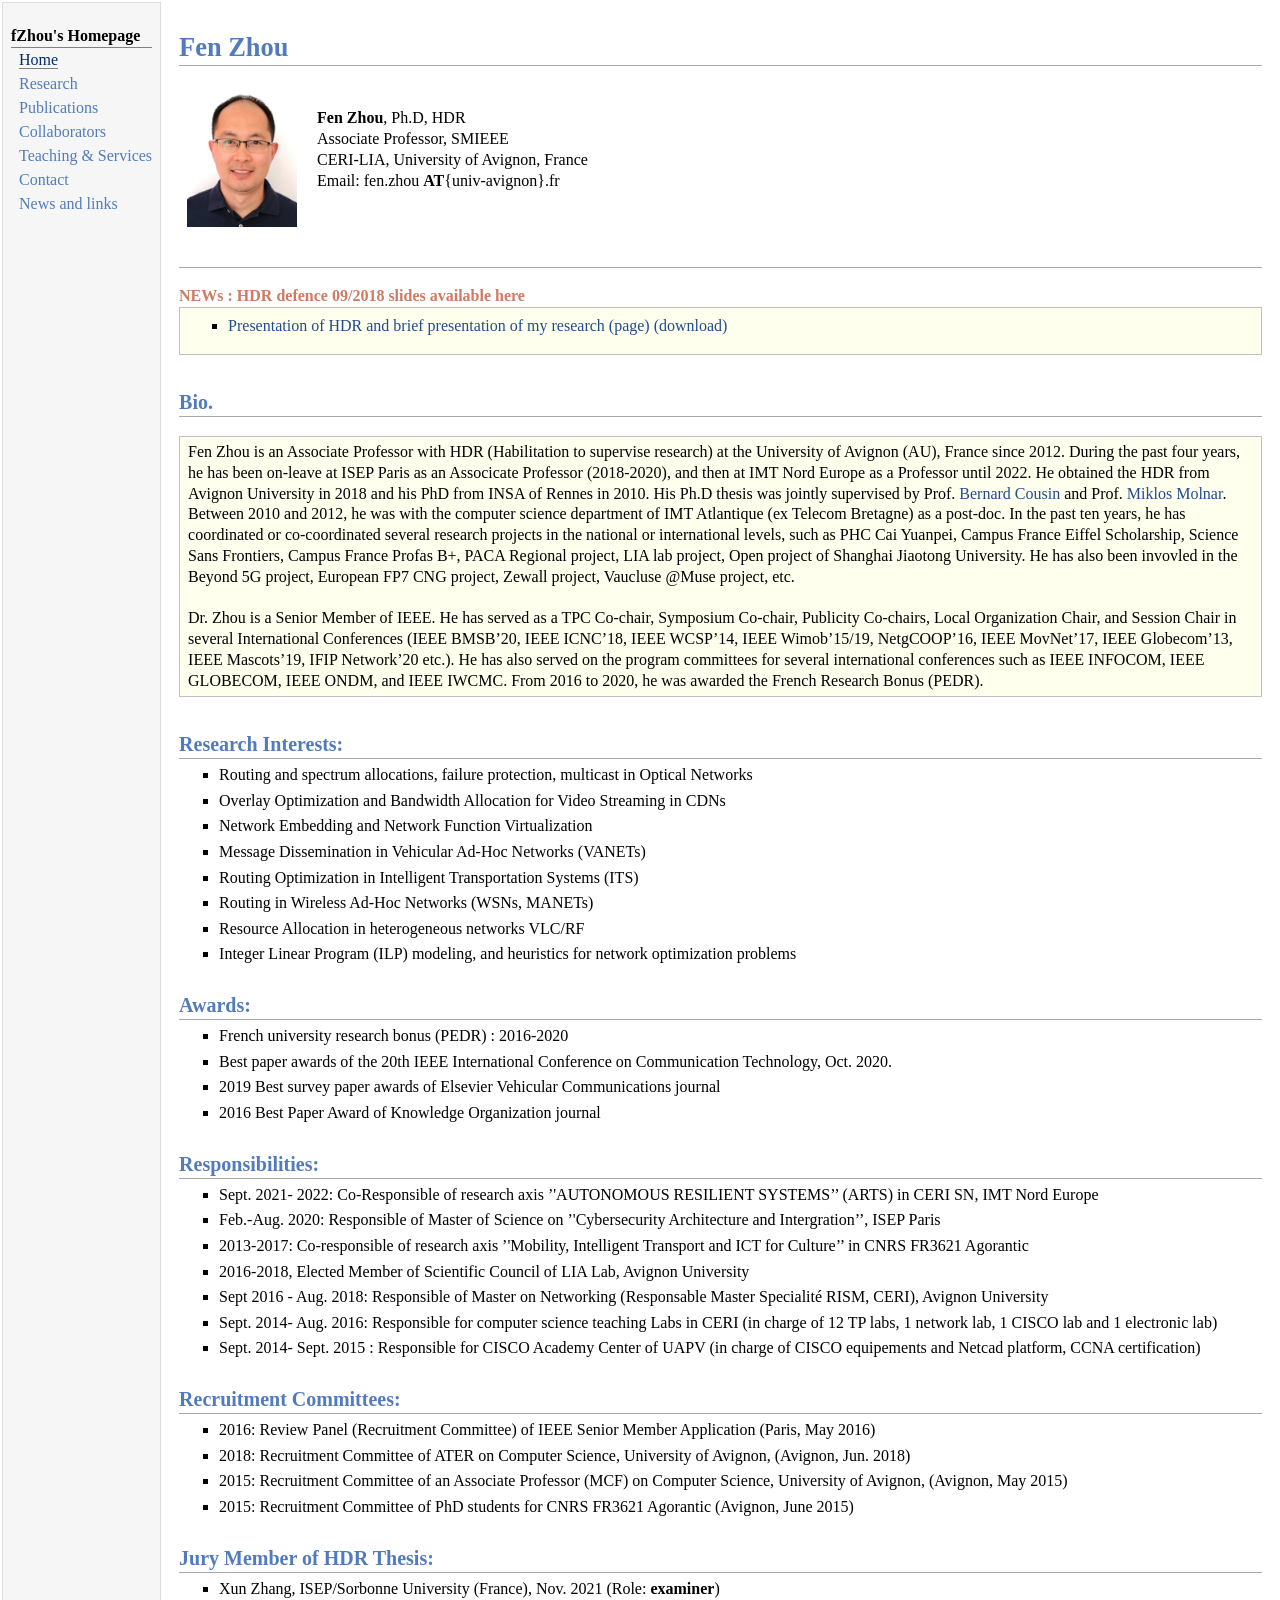
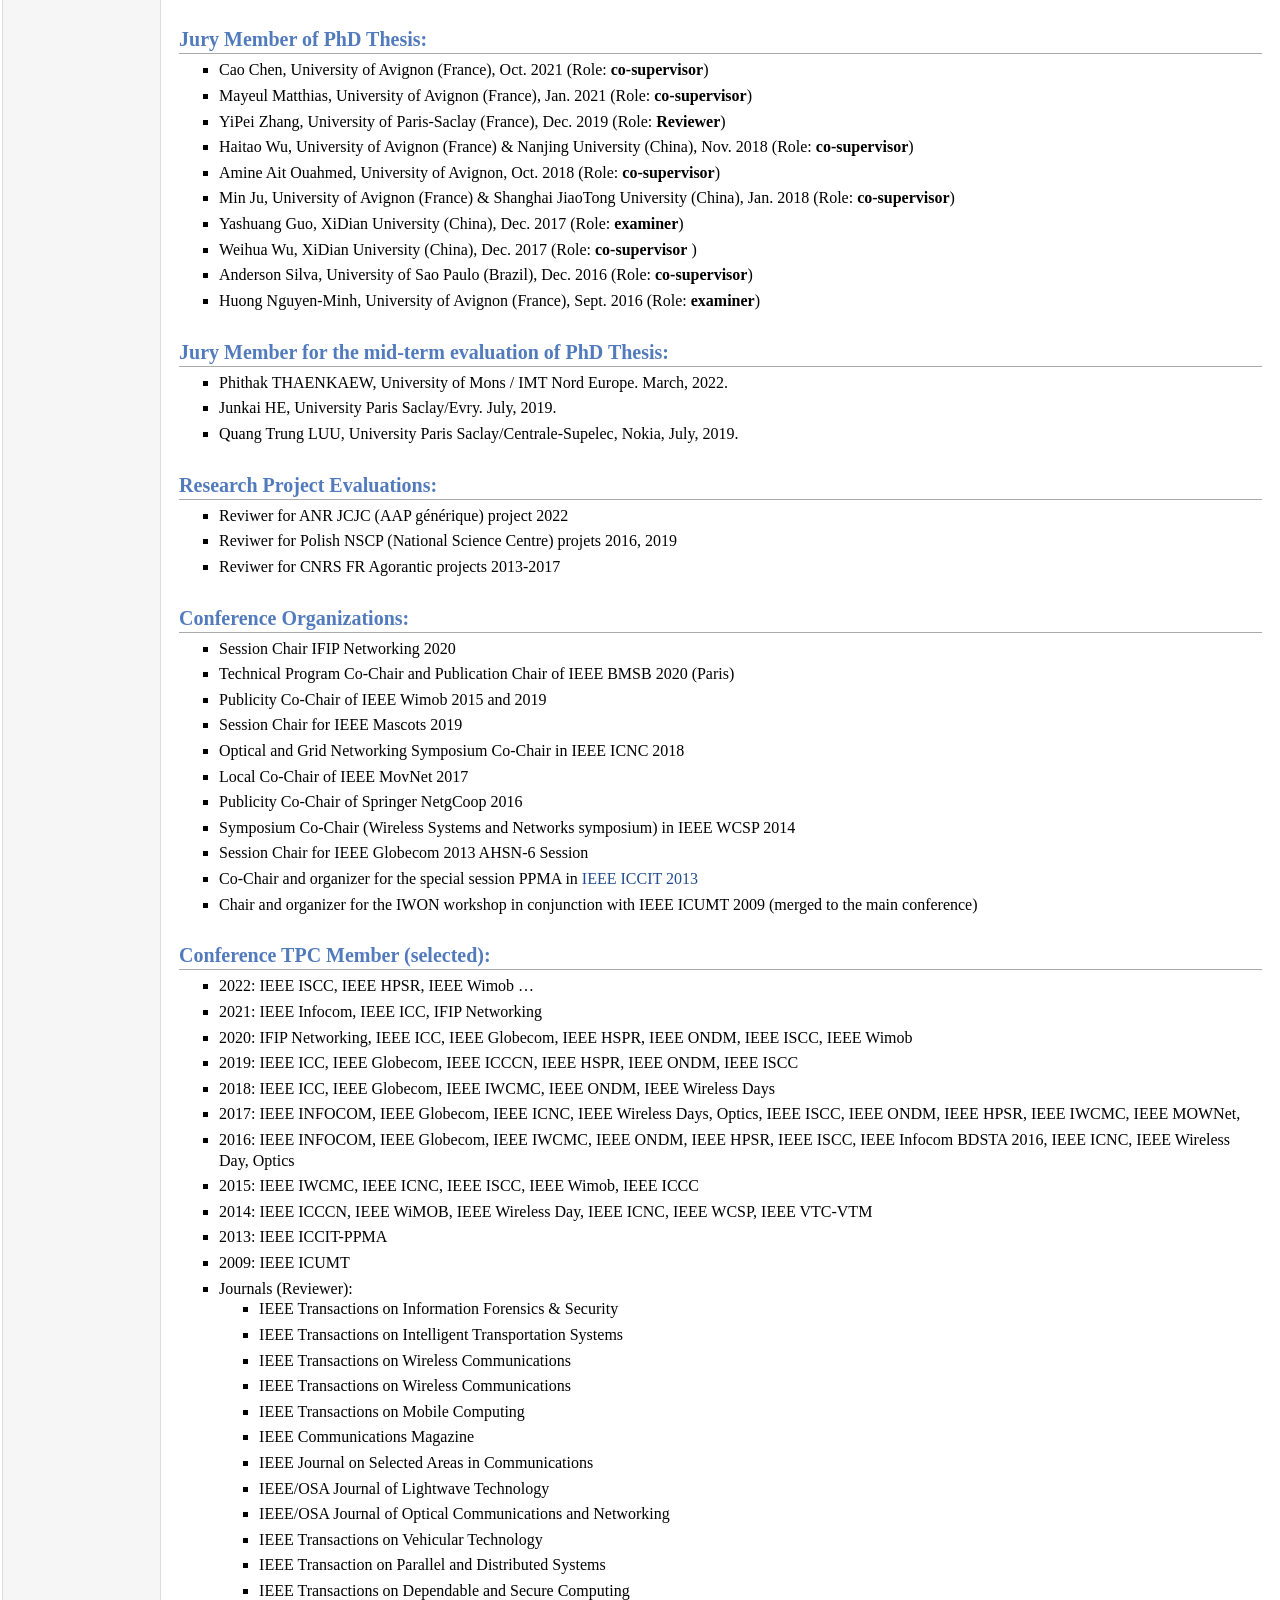
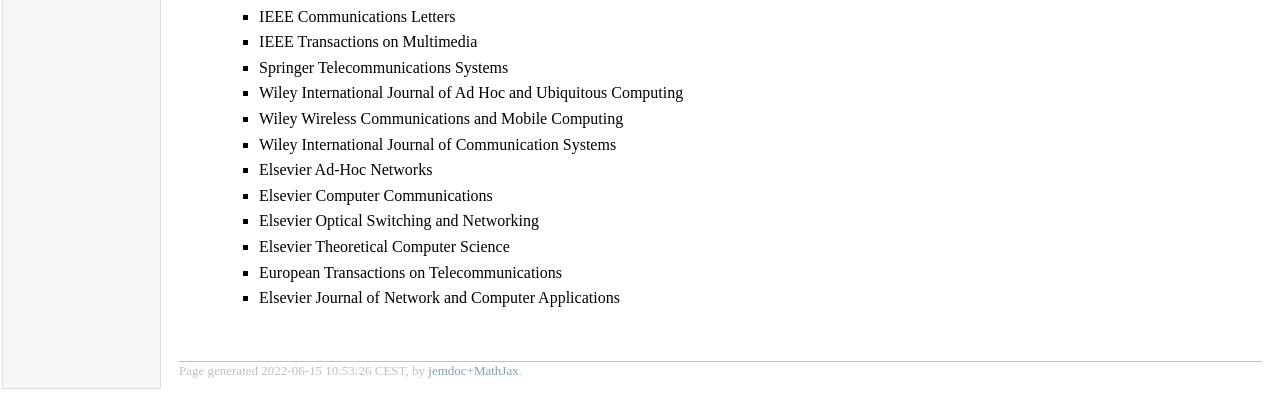
<file: index.html>
<!DOCTYPE html PUBLIC "-//W3C//DTD XHTML 1.1//EN"
  "http://www.w3.org/TR/xhtml11/DTD/xhtml11.dtd">
<html xmlns="http://www.w3.org/1999/xhtml" xml:lang="en">
<head>
<meta name="generator" content="jemdoc, see http://jemdoc.jaboc.net/" />
<meta http-equiv="Content-Type" content="text/html;charset=utf-8" />
<link rel="stylesheet" href="jemdoc.css" type="text/css" />
<title></title>
</head>
<body>
<table summary="Table for page layout." id="tlayout">
<tr valign="top">
<td id="layout-menu">
<div class="menu-category">fZhou's Homepage</div>
<div class="menu-item"><a href="index.html" class="current">Home</a></div>
<div class="menu-item"><a href="research.html">Research</a></div>
<div class="menu-item"><a href="publication.html">Publications</a></div>
<div class="menu-item"><a href="collaborators.html">Collaborators</a></div>
<div class="menu-item"><a href="teaching.html">Teaching&nbsp;&amp;&nbsp;Services</a></div>
<div class="menu-item"><a href="contact.html">Contact</a></div>
<div class="menu-item"><a href="news.html">News&nbsp;and&nbsp;links</a></div>
</td>
<td id="layout-content">
<p>

</p>
<h1>Fen Zhou 
</h1>
<p>
</p>
<table class="imgtable"><tr><td>
<a href="IMGLINKTARGET"><img src="Fen2020.jpg" alt="Fen Zhou" width="110px" height="146px" /></a>&nbsp;</td>
<td align="left"><p><b>Fen Zhou</b>, Ph.D, HDR  <br /> 
Associate Professor, SMIEEE <br /> 

CERI-LIA, University of Avignon, France <br />

Email: fen.zhou <b>AT</b>{univ-avignon}.fr <br />
</p>
</td></tr></table>
<h2>
</h2>
<div class="infoblock">
<div class="blocktitle">NEWs : HDR defence 09/2018 slides available here</div>
<div class="blockcontent">
<ul>
<li><p><a href="hdr.pdf" target=&ldquo;blank&rdquo;>Presentation of HDR and brief presentation of my research (page) (download)</a>
</p>
</li>
</ul>
</div></div>
<h2>Bio. 
</h2>
<div class="infoblock">
<div class="blockcontent">
<p>Fen Zhou is an Associate Professor with HDR (Habilitation to supervise research) at the University of Avignon (AU), France since 2012. During the past four years, he has been on-leave at ISEP Paris as an Associcate Professor (2018-2020), and then at IMT Nord Europe as a Professor until 2022. He obtained the HDR from Avignon University in 2018 and his PhD from INSA of Rennes in 2010. His 
Ph.D thesis was jointly supervised by Prof. <a href="http://www.irisa.fr/prive/bcousin/personal-info.html" target=&ldquo;blank&rdquo;>Bernard Cousin</a> and Prof. <a href="http://www.lirmm.fr/~molnar/MMang.html" target=&ldquo;blank&rdquo;>Miklos 
Molnar</a>. Between 2010 and 2012, he was with the computer science department of IMT Atlantique (ex Telecom Bretagne) as a post-doc. In the past ten years, he has coordinated or co-coordinated several research projects in the national or international levels, such as PHC Cai Yuanpei, Campus France Eiffel Scholarship, Science Sans Frontiers, Campus France Profas B+,  PACA Regional project, LIA lab project, Open project of Shanghai Jiaotong University. He has also been invovled in the Beyond 5G project,  European FP7 CNG project, Zewall project, Vaucluse @Muse project, etc. <br /> <br />


Dr. Zhou is a Senior Member of IEEE. He has served as a TPC Co-chair, Symposium Co-chair, Publicity Co-chairs, Local Organization Chair, and Session Chair in several International Conferences (IEEE BMSB&rsquo;20, IEEE ICNC&rsquo;18, IEEE WCSP&rsquo;14, IEEE Wimob&rsquo;15/19, NetgCOOP&rsquo;16, IEEE MovNet&rsquo;17, IEEE Globecom&rsquo;13, IEEE Mascots&rsquo;19, IFIP Network&rsquo;20 etc.). He has also served on the program committees for several international conferences such as IEEE INFOCOM, IEEE GLOBECOM, IEEE ONDM, and IEEE IWCMC. From 2016 to 2020, he was awarded the French Research Bonus (PEDR).
</p>
</div></div>
<h2>Research Interests: 
</h2>
<ul>
<li><p>Routing and spectrum allocations, failure protection, multicast in Optical Networks
</p>
</li>
<li><p>Overlay Optimization and Bandwidth Allocation for Video Streaming in CDNs
</p>
</li>
<li><p>Network Embedding and Network Function Virtualization
</p>
</li>
<li><p>Message Dissemination in Vehicular Ad-Hoc Networks (VANETs)
</p>
</li>
<li><p>Routing Optimization in Intelligent Transportation Systems (ITS)
</p>
</li>
<li><p>Routing in Wireless Ad-Hoc Networks (WSNs, MANETs)
</p>
</li>
<li><p>Resource Allocation in heterogeneous networks VLC/RF 
</p>
</li>
<li><p>Integer Linear Program (ILP) modeling, and heuristics for network optimization problems

</p>
</li>
</ul>
<h2>Awards: 
</h2>
<ul>
<li><p>French university research bonus (PEDR) : 2016-2020
</p>
</li>
<li><p>Best paper awards of the 20th IEEE International Conference on Communication Technology, Oct. 2020.
</p>
</li>
<li><p>2019 Best survey paper awards of Elsevier Vehicular Communications journal 
</p>
</li>
<li><p>2016 Best Paper Award of Knowledge Organization journal

</p>
</li>
</ul>
<h2>Responsibilities:
</h2>
<ul>
<li><p>Sept. 2021- 2022: Co-Responsible of research axis &rsquo;'AUTONOMOUS RESILIENT SYSTEMS&rsquo;&rsquo; (ARTS) in CERI SN, IMT Nord Europe

</p>
</li>
<li><p>Feb.-Aug. 2020: Responsible of Master of Science on &rsquo;'Cybersecurity Architecture and Intergration&rsquo;&rsquo;, ISEP Paris  
</p>
</li>
<li><p>2013-2017: Co-responsible of research axis &rsquo;'Mobility, Intelligent Transport and ICT for Culture&rsquo;&rsquo; in CNRS FR3621 Agorantic
</p>
</li>
<li><p>2016-2018, Elected Member of Scientific Council of LIA Lab, Avignon University
</p>
</li>
<li><p>Sept 2016 - Aug. 2018: Responsible of Master on Networking (Responsable Master Specialité RISM, CERI), Avignon University
</p>
</li>
<li><p>Sept. 2014- Aug. 2016: Responsible for computer science teaching Labs in CERI (in charge of 12 TP labs, 1 network lab, 1 CISCO lab and 1 electronic lab)
</p>
</li>
<li><p>Sept. 2014- Sept. 2015 : Responsible for CISCO Academy Center of UAPV (in charge of CISCO equipements and Netcad platform, CCNA certification) 



</p>
</li>
</ul>
<h2>Recruitment Committees:
</h2>
<ul>
<li><p>2016: Review Panel (Recruitment Committee) of IEEE Senior Member Application (Paris, May 2016)
</p>
</li>
<li><p>2018: Recruitment Committee of ATER on Computer Science, University of Avignon, (Avignon, Jun. 2018)
</p>
</li>
<li><p>2015: Recruitment Committee of an Associate Professor (MCF) on Computer Science, University of Avignon, (Avignon, May 2015)
</p>
</li>
<li><p>2015: Recruitment Committee of PhD students for CNRS FR3621 Agorantic (Avignon, June 2015)

</p>
</li>
</ul>
<h2>Jury Member of HDR Thesis:
</h2>
<ul>
<li><p>Xun Zhang, ISEP/Sorbonne University (France), Nov. 2021 (Role: <b>examiner</b>)

</p>
</li>
</ul>
<h2>Jury Member of PhD Thesis:
</h2>
<ul>
<li><p>Cao Chen, University of Avignon (France), Oct. 2021 (Role: <b>co-supervisor</b>)
</p>
</li>
<li><p>Mayeul Matthias, University of Avignon (France), Jan. 2021 (Role: <b>co-supervisor</b>)
</p>
</li>
<li><p>YiPei Zhang, University of Paris-Saclay (France), Dec. 2019 (Role: <b>Reviewer</b>)
</p>
</li>
<li><p>Haitao Wu, University of Avignon (France) & Nanjing University (China), Nov. 2018 (Role: <b>co-supervisor</b>)
</p>
</li>
<li><p>Amine Ait Ouahmed, University of Avignon, Oct. 2018 (Role: <b>co-supervisor</b>)
</p>
</li>
<li><p>Min Ju, University of Avignon (France) & Shanghai JiaoTong University (China), Jan. 2018 (Role: <b>co-supervisor</b>)
</p>
</li>
<li><p>Yashuang Guo, XiDian University (China), Dec. 2017 (Role: <b>examiner</b>)
</p>
</li>
<li><p>Weihua Wu, XiDian University (China), Dec. 2017 (Role: <b>co-supervisor</b> )
</p>
</li>
<li><p>Anderson Silva, University of Sao Paulo (Brazil), Dec. 2016 (Role: <b>co-supervisor</b>)
</p>
</li>
<li><p>Huong Nguyen-Minh, University of Avignon (France), Sept. 2016 (Role: <b>examiner</b>)

</p>
</li>
</ul>
<h2>Jury Member for the mid-term evaluation of PhD Thesis:
</h2>
<ul>
<li><p>Phithak THAENKAEW, University of Mons / IMT Nord Europe. March, 2022.
</p>
</li>
<li><p>Junkai HE, University Paris Saclay/Evry. July, 2019.
</p>
</li>
<li><p>Quang Trung LUU, University Paris Saclay/Centrale-Supelec, Nokia, July, 2019.


</p>
</li>
</ul>
<h2>Research Project Evaluations:
</h2>
<ul>
<li><p>Reviwer for ANR JCJC (AAP générique) project 2022
</p>
</li>
<li><p>Reviwer for Polish NSCP (National Science Centre) projets
2016, 2019
</p>
</li>
<li><p>Reviwer for CNRS FR Agorantic projects 2013-2017

</p>
</li>
</ul>
<h2>Conference Organizations: 
</h2>
<ul>
<li><p>Session Chair IFIP Networking 2020  
</p>
</li>
<li><p>Technical Program Co-Chair and Publication Chair of IEEE BMSB 2020 (Paris) 
</p>
</li>
<li><p>Publicity Co-Chair of IEEE Wimob 2015 and 2019 
</p>
</li>
<li><p>Session Chair for IEEE Mascots 2019 
</p>
</li>
<li><p>Optical and Grid Networking Symposium Co-Chair in IEEE ICNC 2018 
</p>
</li>
<li><p>Local Co-Chair of IEEE MovNet 2017
</p>
</li>
<li><p>Publicity Co-Chair of Springer NetgCoop 2016 
</p>
</li>
<li><p>Symposium Co-Chair (Wireless Systems and 
Networks symposium)  in IEEE WCSP 2014 
</p>
</li>
<li><p>Session Chair for IEEE Globecom 2013 
AHSN-6 Session 
</p>
</li>
<li><p>Co-Chair and organizer for the special session PPMA in 
<a href="http://www.iccit-conf.org/special-sessions/ppma-2013" target=&ldquo;blank&rdquo;>IEEE ICCIT 2013</a>

</p>
</li>
<li><p>Chair and organizer for the IWON workshop in conjunction with IEEE ICUMT 2009 (merged to the main conference)

</p>
</li>
</ul>
<h2>Conference TPC Member (selected): 
</h2>
<ul>
<li><p>2022: IEEE ISCC, IEEE HPSR, IEEE Wimob &hellip;
</p>
</li>
<li><p>2021: IEEE Infocom, IEEE ICC, IFIP Networking
</p>
</li>
<li><p>2020: IFIP Networking, IEEE ICC, IEEE Globecom, IEEE HSPR, IEEE ONDM, IEEE ISCC, IEEE Wimob
</p>
</li>
<li><p>2019: IEEE ICC, IEEE Globecom, IEEE ICCCN, IEEE HSPR, IEEE ONDM, IEEE ISCC
</p>
</li>
<li><p>2018: IEEE ICC, IEEE Globecom, IEEE IWCMC, IEEE ONDM, IEEE Wireless Days
</p>
</li>
<li><p>2017: IEEE INFOCOM, IEEE Globecom, IEEE ICNC, IEEE Wireless Days, Optics, IEEE ISCC, IEEE ONDM, IEEE HPSR, IEEE IWCMC, IEEE MOWNet, 
</p>
</li>
<li><p>2016: IEEE INFOCOM, IEEE Globecom, IEEE IWCMC, IEEE ONDM, IEEE HPSR, IEEE ISCC, IEEE Infocom BDSTA 2016, IEEE ICNC, IEEE Wireless Day, Optics
</p>
</li>
<li><p>2015: IEEE IWCMC, IEEE ICNC, IEEE ISCC, IEEE Wimob, IEEE ICCC
</p>
</li>
<li><p>2014: IEEE ICCCN, IEEE WiMOB, IEEE Wireless Day, IEEE ICNC, IEEE WCSP, IEEE  VTC-VTM
</p>
</li>
<li><p>2013: IEEE ICCIT-PPMA
</p>
</li>
<li><p>2009: IEEE ICUMT 

</p>
</li>
<li><p>Journals (Reviewer): 
</p>
<ul>
<li><p>IEEE Transactions on Information Forensics & Security
</p>
</li>
<li><p>IEEE Transactions on Intelligent Transportation Systems
</p>
</li>
<li><p>IEEE Transactions on Wireless Communications
</p>
</li>
<li><p>IEEE Transactions on Wireless Communications
</p>
</li>
<li><p>IEEE Transactions on Mobile Computing
</p>
</li>
<li><p>IEEE Communications Magazine
</p>
</li>
<li><p>IEEE Journal on Selected Areas in Communications
</p>
</li>
<li><p>IEEE/OSA Journal of Lightwave Technology
</p>
</li>
<li><p>IEEE/OSA Journal of Optical Communications and Networking
</p>
</li>
<li><p>IEEE Transactions on Vehicular Technology
</p>
</li>
<li><p>IEEE Transaction on Parallel and Distributed Systems
</p>
</li>
<li><p>IEEE Transactions on Dependable and Secure Computing
</p>
</li>
<li><p>IEEE Communications Letters
</p>
</li>
<li><p>IEEE Transactions on Multimedia 
</p>
</li>
<li><p>Springer Telecommunications Systems
</p>
</li>
<li><p>Wiley International Journal of Ad Hoc and Ubiquitous Computing
</p>
</li>
<li><p>Wiley Wireless Communications and Mobile Computing
</p>
</li>
<li><p>Wiley International Journal of Communication Systems 
</p>
</li>
<li><p>Elsevier Ad-Hoc Networks
</p>
</li>
<li><p>Elsevier Computer Communications
</p>
</li>
<li><p>Elsevier Optical Switching and Networking
</p>
</li>
<li><p>Elsevier Theoretical Computer Science
</p>
</li>
<li><p>European Transactions on Telecommunications
</p>
</li>
<li><p>Elsevier Journal of Network and Computer Applications 












</p>
</li>
</ul>

</li>
</ul>
<div id="footer">
<div id="footer-text">
Page generated 2022-06-15 10:53:26 CEST, by <a href="https://github.com/wsshin/jemdoc_mathjax" target="blank">jemdoc+MathJax</a>.
</div>
</div>
</td>
</tr>
</table>
</body>
</html>
</file>
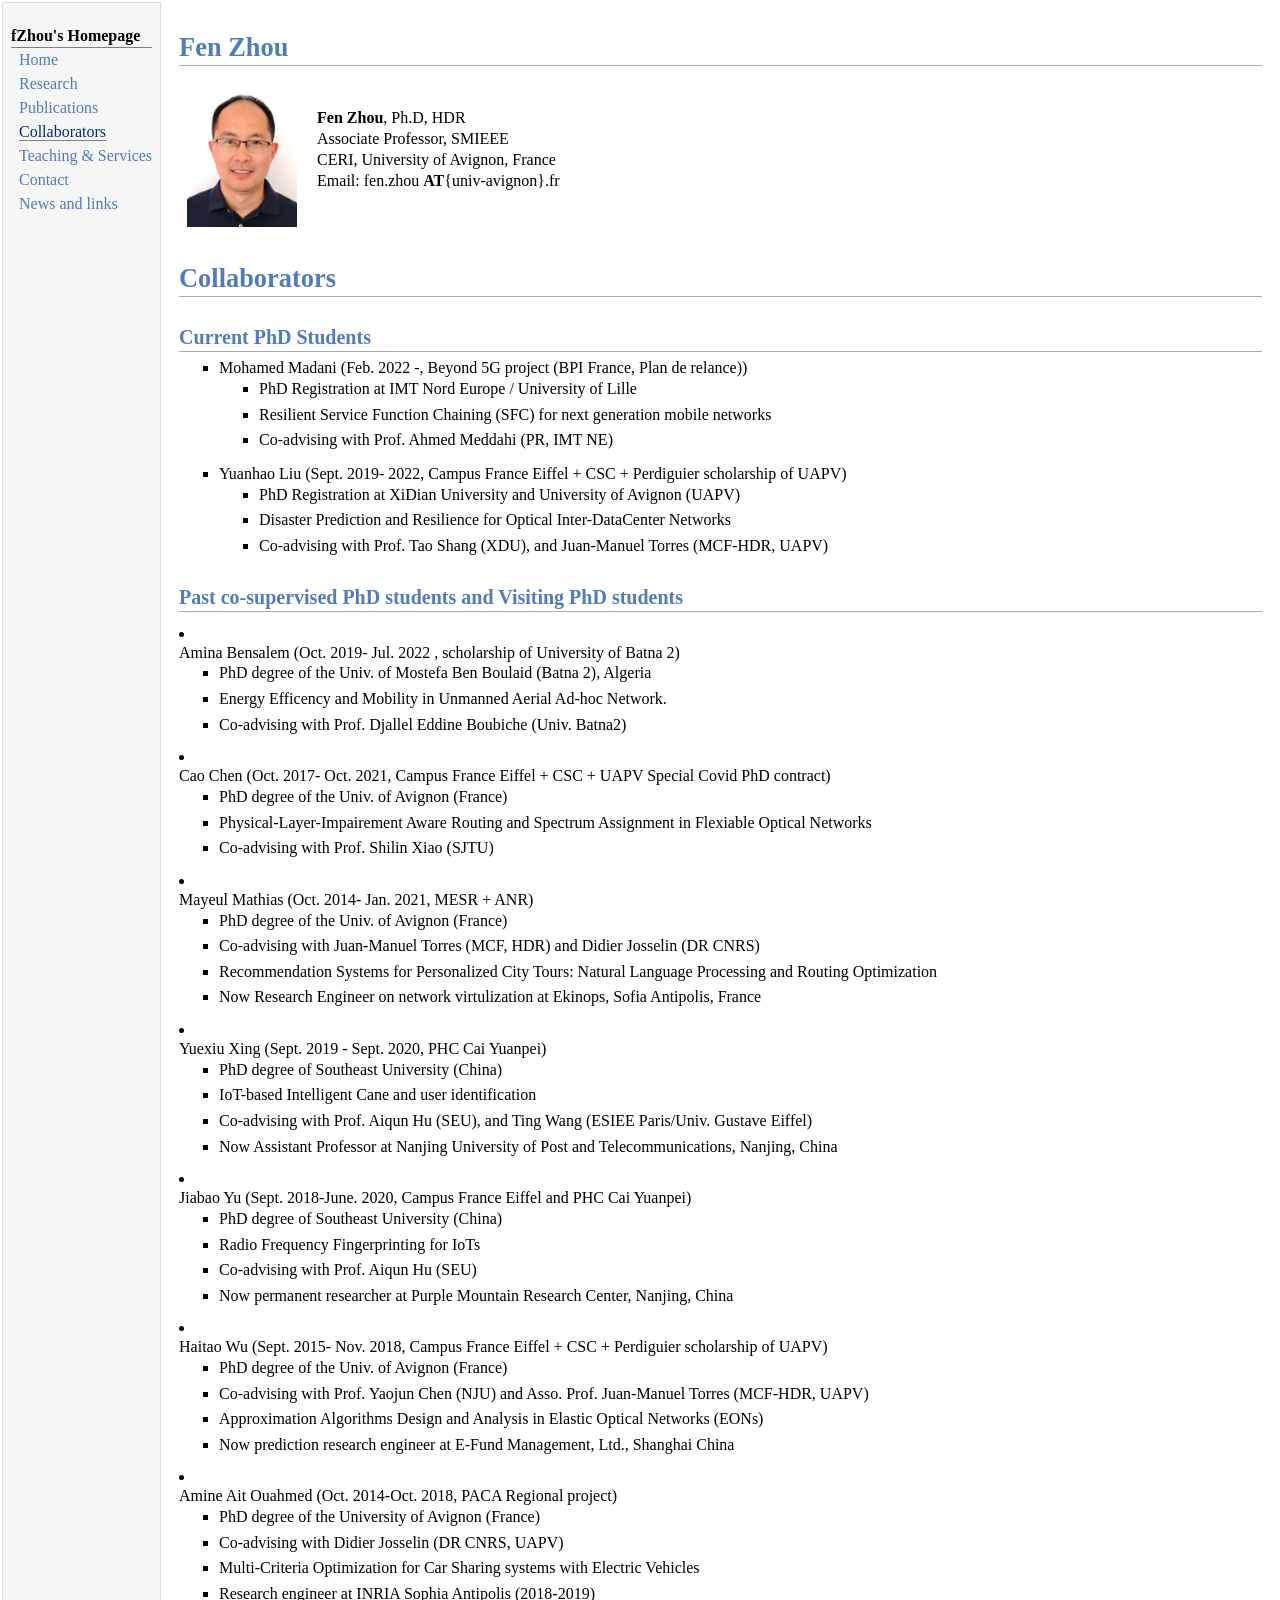
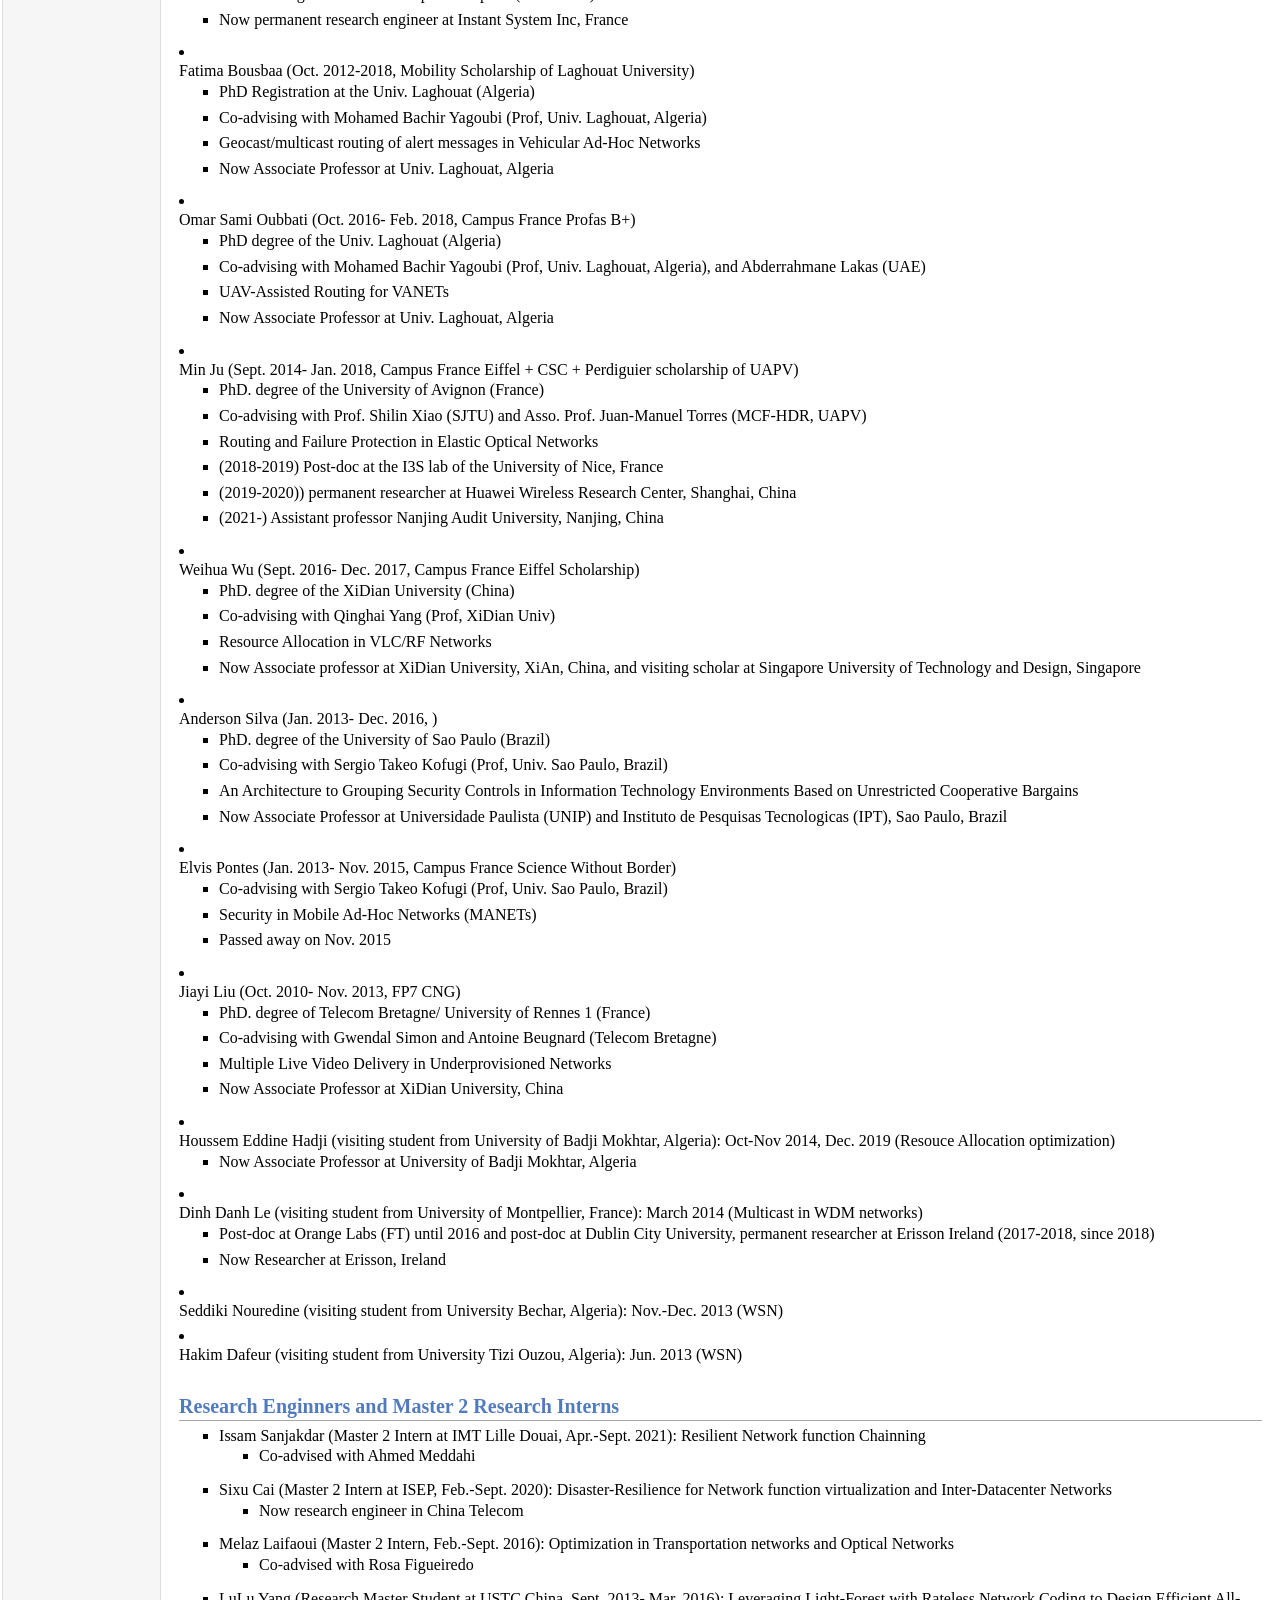
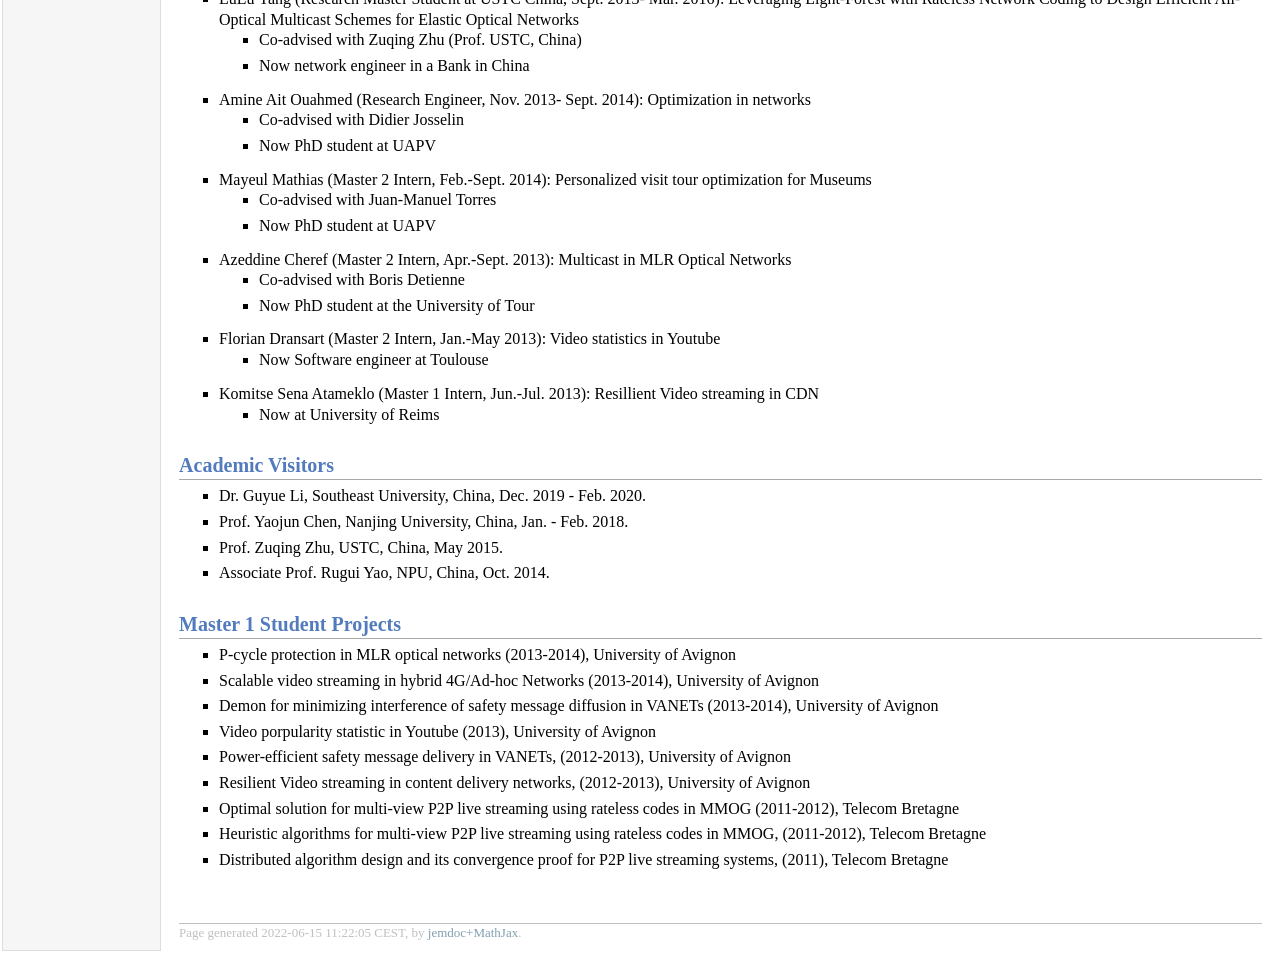
<file: collaborators.html>
<!DOCTYPE html PUBLIC "-//W3C//DTD XHTML 1.1//EN"
  "http://www.w3.org/TR/xhtml11/DTD/xhtml11.dtd">
<html xmlns="http://www.w3.org/1999/xhtml" xml:lang="en">
<head>
<meta name="generator" content="jemdoc, see http://jemdoc.jaboc.net/" />
<meta http-equiv="Content-Type" content="text/html;charset=utf-8" />
<link rel="stylesheet" href="jemdoc.css" type="text/css" />
<title></title>
</head>
<body>
<table summary="Table for page layout." id="tlayout">
<tr valign="top">
<td id="layout-menu">
<div class="menu-category">fZhou's Homepage</div>
<div class="menu-item"><a href="index.html">Home</a></div>
<div class="menu-item"><a href="research.html">Research</a></div>
<div class="menu-item"><a href="publication.html">Publications</a></div>
<div class="menu-item"><a href="collaborators.html" class="current">Collaborators</a></div>
<div class="menu-item"><a href="teaching.html">Teaching&nbsp;&amp;&nbsp;Services</a></div>
<div class="menu-item"><a href="contact.html">Contact</a></div>
<div class="menu-item"><a href="news.html">News&nbsp;and&nbsp;links</a></div>
</td>
<td id="layout-content">
<p>

</p>
<h1>Fen Zhou 
</h1>
<p>
</p>
<table class="imgtable"><tr><td>
<a href="IMGLINKTARGET"><img src="Fen2020.jpg" alt="Fen Zhou" width="110px" height="146px" /></a>&nbsp;</td>
<td align="left"><p><b>Fen Zhou</b>, Ph.D, HDR  <br /> 
Associate Professor, SMIEEE <br /> 

CERI, University of Avignon, France <br />

Email: fen.zhou <b>AT</b>{univ-avignon}.fr <br />
</p>
</td></tr></table>
<h1>Collaborators
</h1>
<p>
</p>
<h2>Current PhD Students
</h2>
<ul>
<li><p>Mohamed Madani (Feb. 2022 -, Beyond 5G project (BPI France, Plan de relance))
</p>
<ul>
<li><p>PhD Registration at IMT Nord Europe / University of Lille 
</p>
</li>
<li><p>Resilient Service Function Chaining (SFC) for next generation mobile networks 
</p>
</li>
<li><p>Co-advising with Prof. Ahmed Meddahi (PR, IMT NE)

</p>
</li></ul>
</li>
<li><p>Yuanhao Liu (Sept. 2019- 2022, Campus France Eiffel   + CSC + Perdiguier scholarship of UAPV)
</p>
<ul>
<li><p>PhD Registration at XiDian University and University of Avignon (UAPV)
</p>
</li>
<li><p>Disaster Prediction and Resilience for Optical Inter-DataCenter Networks
</p>
</li>
<li><p>Co-advising with Prof. Tao Shang (XDU), and Juan-Manuel Torres (MCF-HDR, UAPV) 












</p>
</li>
</ul>

</li>
</ul>
<h2>Past co-supervised PhD students and Visiting PhD students
</h2>

</p>
</li></ul>
</li>
<li><p>Amina Bensalem (Oct. 2019- Jul. 2022 , scholarship of University of Batna 2)
</p>
<ul>
<li><p>PhD degree of the Univ. of Mostefa Ben Boulaid (Batna 2), Algeria
</p>
</li>
<li><p>Energy Efficency and Mobility  in Unmanned Aerial Ad-hoc Network.
</p>
</li>
<li><p>Co-advising with Prof. Djallel Eddine Boubiche (Univ. Batna2)  
  
  
</p>
</li></ul>
</li>
<li><p>Cao Chen (Oct. 2017- Oct. 2021, Campus France Eiffel  + CSC  + UAPV Special Covid PhD contract)
</p>
<ul>
<li><p>PhD degree of  the Univ. of Avignon (France)
</p>
</li>
<li><p>Physical-Layer-Impairement Aware Routing and Spectrum Assignment in Flexiable Optical Networks 
</p>
</li>
<li><p>Co-advising with Prof. Shilin Xiao (SJTU)

</p>
</li></ul>
</li>
<li><p>Mayeul Mathias (Oct. 2014- Jan. 2021, MESR + ANR)
</p>
<ul>
<li><p>PhD degree of the Univ. of Avignon (France)
</p>
</li>
<li><p>Co-advising with Juan-Manuel Torres (MCF, HDR) and Didier Josselin (DR CNRS)   
</p>
</li>
<li><p>Recommendation Systems for Personalized City Tours: Natural Language Processing and Routing Optimization 
</p>
</li>
<li><p>Now Research Engineer on network virtulization  at Ekinops, Sofia Antipolis, France

</p>
</li></ul>
</li>
<li><p>Yuexiu Xing (Sept. 2019 - Sept. 2020, PHC Cai Yuanpei)
</p>
<ul>
<li><p>PhD degree of Southeast University (China)
</p>
</li>
<li><p>IoT-based Intelligent Cane and user identification
</p>
</li>
<li><p>Co-advising with Prof. Aiqun Hu (SEU), and Ting Wang (ESIEE Paris/Univ. Gustave Eiffel)
</p>
</li>
<li><p>Now Assistant Professor at Nanjing University of Post and Telecommunications, Nanjing, China

</p>
</li></ul>
</li>
<li><p>Jiabao Yu (Sept. 2018-June. 2020, Campus France Eiffel and PHC Cai Yuanpei)
</p>
<ul>
<li><p>PhD degree of Southeast University (China)
</p>
</li>
<li><p>Radio Frequency Fingerprinting for IoTs
</p>
</li>
<li><p>Co-advising with Prof. Aiqun Hu (SEU)
</p>
</li>
<li><p>Now permanent researcher at Purple Mountain Research Center, Nanjing, China


</p>
</li></ul>
</li>
<li><p>Haitao Wu (Sept. 2015- Nov. 2018, Campus France Eiffel  + CSC  + Perdiguier scholarship of UAPV)
</p>
<ul>
<li><p>PhD degree of the Univ. of Avignon (France)
</p>
</li>
<li><p>Co-advising with Prof. Yaojun Chen (NJU) and Asso. Prof. Juan-Manuel Torres (MCF-HDR, UAPV)
</p>
</li>
<li><p>Approximation Algorithms Design and Analysis in Elastic Optical Networks (EONs)
</p>
</li>
<li><p>Now prediction research engineer at E-Fund Management, Ltd., Shanghai China

</p>
</li></ul>
</li>
<li><p>Amine Ait Ouahmed (Oct. 2014-Oct. 2018, PACA Regional project)
</p>
<ul>
<li><p>PhD degree of the University of Avignon (France)
</p>
</li>
<li><p>Co-advising with Didier Josselin (DR CNRS, UAPV)   
</p>
</li>
<li><p>Multi-Criteria Optimization for Car Sharing systems with Electric Vehicles
</p>
</li>
<li><p>Research engineer at INRIA Sophia Antipolis (2018-2019)
</p>
</li>
<li><p>Now permanent research engineer at Instant System Inc, France

</p>
</li></ul>
</li>
<li><p>Fatima Bousbaa (Oct. 2012-2018, Mobility Scholarship of Laghouat University)
</p>
<ul>
<li><p>PhD Registration at the Univ. Laghouat (Algeria)
</p>
</li>
<li><p>Co-advising with Mohamed Bachir Yagoubi (Prof, Univ. Laghouat, Algeria)
</p>
</li>
<li><p>Geocast/multicast routing of alert messages in Vehicular Ad-Hoc Networks 
</p>
</li>
<li><p>Now Associate Professor at Univ. Laghouat, Algeria

</p>
</li></ul>
</li>
<li><p>Omar Sami Oubbati (Oct. 2016- Feb. 2018, Campus France Profas B+)
</p>
<ul>
<li><p>PhD degree of the Univ. Laghouat (Algeria) 
</p>
</li>
<li><p>Co-advising with Mohamed Bachir Yagoubi (Prof, Univ. Laghouat, Algeria), and Abderrahmane Lakas (UAE)
</p>
</li>
<li><p>UAV-Assisted Routing for VANETs  
</p>
</li>
<li><p>Now Associate Professor at Univ. Laghouat, Algeria

</p>
</li></ul>
</li>
<li><p>Min Ju (Sept. 2014- Jan. 2018, Campus France Eiffel  + CSC   + Perdiguier scholarship of UAPV)
</p>
<ul>
<li><p>PhD. degree of the University of Avignon (France)
</p>
</li>
<li><p>Co-advising with Prof. Shilin Xiao (SJTU) and Asso. Prof. Juan-Manuel Torres (MCF-HDR, UAPV)
</p>
</li>
<li><p>Routing and Failure Protection in Elastic Optical Networks
</p>
</li>
<li><p>(2018-2019) Post-doc at the I3S lab of the University of Nice, France
</p>
</li>
<li><p>(2019-2020)) permanent researcher at Huawei Wireless Research Center, Shanghai, China
</p>
</li>
<li><p>(2021-) Assistant professor Nanjing Audit University, Nanjing, China

</p>
</li></ul>
</li>
<li><p>Weihua Wu (Sept. 2016- Dec. 2017, Campus France Eiffel Scholarship)
</p>
<ul>
<li><p>PhD. degree of the XiDian University (China)
</p>
</li>
<li><p>Co-advising with Qinghai Yang (Prof, XiDian Univ)
</p>
</li>
<li><p>Resource Allocation in VLC/RF Networks
</p>
</li>
<li><p>Now Associate professor at XiDian University, XiAn, China, and visiting scholar at Singapore University of Technology and Design, Singapore

</p>
</li></ul>
</li>
<li><p>Anderson Silva (Jan. 2013- Dec. 2016, )
</p>
<ul>
<li><p>PhD. degree of the University of Sao Paulo (Brazil)
</p>
</li>
<li><p>Co-advising with Sergio Takeo Kofugi (Prof, Univ. Sao Paulo, Brazil)
</p>
</li>
<li><p>An Architecture to Grouping Security Controls in Information Technology Environments Based on Unrestricted Cooperative Bargains 
</p>
</li>
<li><p>Now Associate Professor at Universidade Paulista (UNIP) and Instituto de Pesquisas
Tecnologicas (IPT), Sao Paulo, Brazil

</p>
</li></ul>
</li>
<li><p>Elvis Pontes (Jan. 2013- Nov. 2015, Campus France Science Without Border)
</p>
<ul>
<li><p>Co-advising with Sergio Takeo Kofugi (Prof, Univ. Sao Paulo, Brazil)
</p>
</li>
<li><p>Security in Mobile Ad-Hoc Networks (MANETs)
</p>
</li>
<li><p>Passed away on Nov. 2015

</p>
</li></ul>
</li>
<li><p>Jiayi Liu (Oct. 2010- Nov. 2013, FP7 CNG)
</p>
<ul>
<li><p>PhD. degree of Telecom Bretagne/ University of Rennes 1 (France)
</p>
</li>
<li><p>Co-advising with Gwendal Simon and Antoine Beugnard (Telecom Bretagne)
</p>
</li>
<li><p>Multiple Live Video Delivery in Underprovisioned Networks
</p>
</li>
<li><p>Now Associate Professor at XiDian University, China  


</p>
</li></ul>
</li>
<li><p>Houssem Eddine Hadji (visiting student from University of Badji Mokhtar, Algeria): Oct-Nov 2014, Dec. 2019 (Resouce Allocation optimization)
</p>
<ul>
<li><p>Now Associate Professor at University of Badji Mokhtar, Algeria
</p>
</li></ul>
</li>
<li><p>Dinh  Danh Le (visiting student from University of Montpellier, France): March 2014 (Multicast in WDM networks)
</p>
<ul>
<li><p>Post-doc at  Orange Labs (FT) until 2016 and post-doc at Dublin City University, permanent researcher at Erisson Ireland (2017-2018, since 2018)
</p>
</li>
<li><p>Now Researcher at Erisson, Ireland  
</p>
</li></ul>
</li>
<li><p>Seddiki Nouredine (visiting student from University Bechar, Algeria): Nov.-Dec. 2013 (WSN) 
</p>
</li>
<li><p>Hakim Dafeur (visiting student from University Tizi Ouzou, Algeria): Jun. 2013 (WSN)

</p>
</li>
</ul>
<h2>Research Enginners and Master 2 Research Interns
</h2>
<p>



</p>
<ul>
<li><p>Issam Sanjakdar  (Master 2 Intern at IMT Lille Douai, Apr.-Sept. 2021): Resilient Network function Chainning 
</p>
<ul>
<li><p>Co-advised with Ahmed Meddahi

</p>
</li></ul>
</li>
<li><p>Sixu Cai (Master 2 Intern at ISEP, Feb.-Sept. 2020): Disaster-Resilience for Network function virtualization and Inter-Datacenter Networks
</p>
<ul>
<li><p>Now research engineer in China Telecom

</p>
</li></ul>
</li>
<li><p>Melaz Laifaoui (Master 2 Intern, Feb.-Sept. 2016): Optimization in Transportation networks and Optical Networks
</p>
<ul>
<li><p>Co-advised with Rosa Figueiredo
</p>
</li></ul>
</li>
<li><p>LuLu Yang (Research Master Student at USTC China, Sept. 2013- Mar. 2016): Leveraging Light-Forest with Rateless Network Coding to Design Efficient All-Optical Multicast Schemes for Elastic Optical Networks
</p>
<ul>
<li><p>Co-advised with Zuqing Zhu (Prof. USTC, China)
</p>
</li>
<li><p>Now network engineer in a Bank in China
</p>
</li></ul>
</li>
<li><p>Amine Ait Ouahmed (Research Engineer, Nov. 2013- Sept. 2014): Optimization in networks
</p>
<ul>
<li><p>Co-advised with Didier Josselin
</p>
</li>
<li><p>Now PhD student at UAPV   
</p>
</li></ul>
</li>
<li><p>Mayeul Mathias (Master 2 Intern, Feb.-Sept. 2014):  Personalized visit tour optimization for Museums
</p>
<ul>
<li><p>Co-advised with Juan-Manuel Torres
</p>
</li>
<li><p>Now PhD student at UAPV
</p>
</li></ul>
</li>
<li><p>Azeddine Cheref (Master 2 Intern, Apr.-Sept. 2013): Multicast in MLR Optical Networks
</p>
<ul>
<li><p>Co-advised with Boris Detienne
</p>
</li>
<li><p>Now PhD student at the University of Tour
</p>
</li></ul>
</li>
<li><p>Florian Dransart (Master 2 Intern, Jan.-May 2013): Video statistics in Youtube
</p>
<ul>
<li><p>Now Software engineer at Toulouse
</p>
</li></ul>
</li>
<li><p>Komitse Sena Atameklo (Master 1 Intern, Jun.-Jul. 2013): Resillient Video streaming in CDN
</p>
<ul>
<li><p>Now at University of Reims

</p>
</li>
</ul>

</li>
</ul>
<h2>Academic Visitors
</h2>
<ul>
<li><p>Dr. Guyue Li, Southeast University, China,  Dec. 2019 - Feb. 2020.
</p>
</li>
<li><p>Prof. Yaojun Chen, Nanjing University, China,  Jan. - Feb. 2018.
</p>
</li>
<li><p>Prof. Zuqing Zhu, USTC, China,  May 2015.
</p>
</li>
<li><p>Associate Prof. Rugui Yao, NPU, China, Oct. 2014. 

</p>
</li>
</ul>
<h2>Master 1 Student Projects
</h2>
<ul>
<li><p>P-cycle protection in MLR optical networks (2013-2014), University of Avignon
</p>
</li>
<li><p>Scalable video streaming in hybrid 4G/Ad-hoc Networks (2013-2014), University of Avignon
</p>
</li>
<li><p>Demon for minimizing interference of safety message diffusion in VANETs (2013-2014), University of Avignon
</p>
</li>
<li><p>Video porpularity statistic in Youtube (2013), University of Avignon
</p>
</li>
<li><p>Power-efficient safety message delivery in VANETs, (2012-2013), University of Avignon
</p>
</li>
<li><p>Resilient Video streaming in content delivery networks, (2012-2013), University of Avignon
</p>
</li>
<li><p>Optimal solution for multi-view P2P live streaming using rateless codes in MMOG (2011-2012), Telecom Bretagne
</p>
</li>
<li><p>Heuristic algorithms for multi-view P2P live streaming using rateless codes in MMOG, (2011-2012), Telecom Bretagne
</p>
</li>
<li><p>Distributed algorithm design and its convergence proof for  P2P live streaming systems, (2011), Telecom Bretagne
</p>
</li>
</ul>
<div id="footer">
<div id="footer-text">
Page generated 2022-06-15 11:22:05 CEST, by <a href="https://github.com/wsshin/jemdoc_mathjax" target="blank">jemdoc+MathJax</a>.
</div>
</div>
</td>
</tr>
</table>
</body>
</html>
</file>
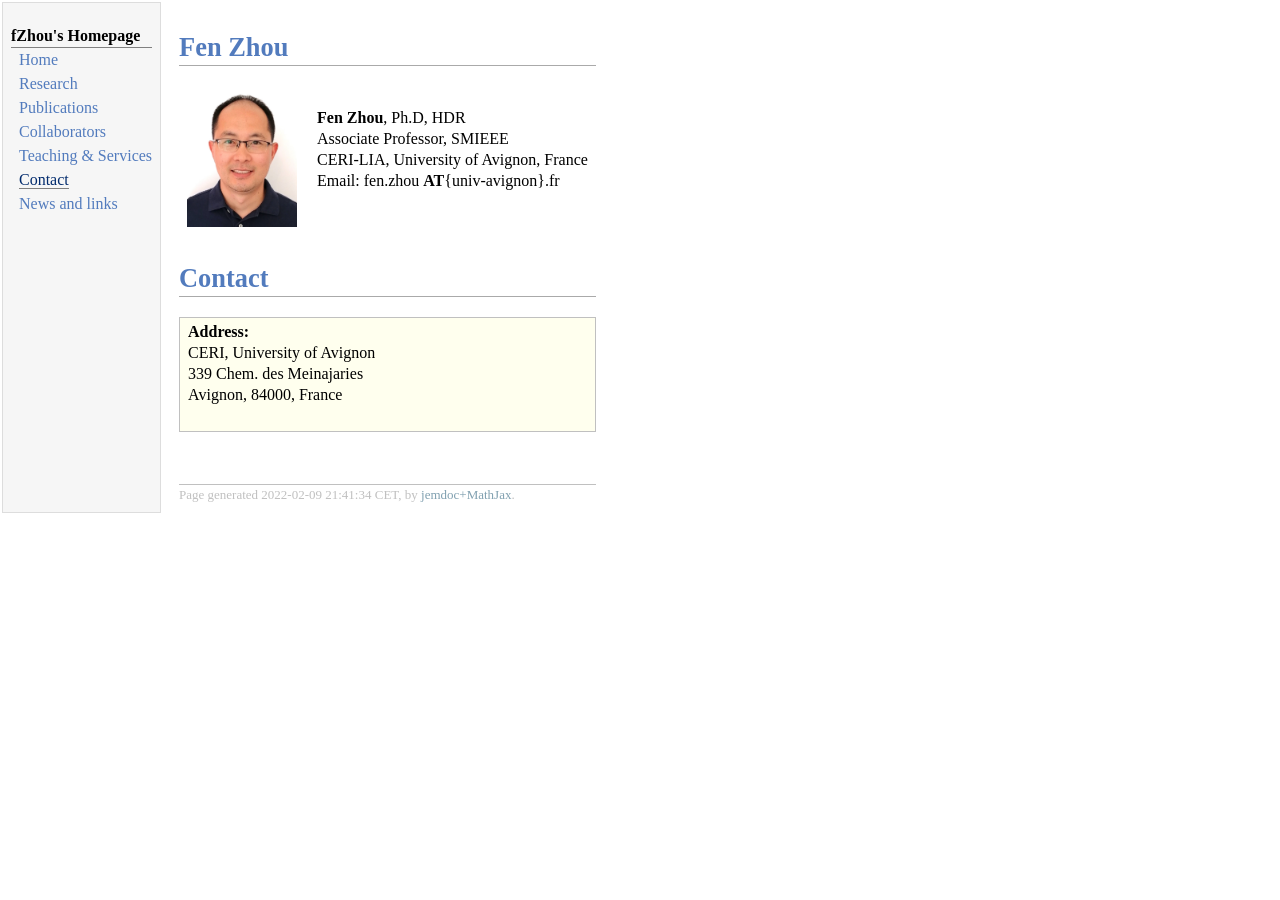
<file: contact.html>
<!DOCTYPE html PUBLIC "-//W3C//DTD XHTML 1.1//EN"
  "http://www.w3.org/TR/xhtml11/DTD/xhtml11.dtd">
<html xmlns="http://www.w3.org/1999/xhtml" xml:lang="en">
<head>
<meta name="generator" content="jemdoc, see http://jemdoc.jaboc.net/" />
<meta http-equiv="Content-Type" content="text/html;charset=utf-8" />
<link rel="stylesheet" href="jemdoc.css" type="text/css" />
<title></title>
</head>
<body>
<table summary="Table for page layout." id="tlayout">
<tr valign="top">
<td id="layout-menu">
<div class="menu-category">fZhou's Homepage</div>
<div class="menu-item"><a href="index.html">Home</a></div>
<div class="menu-item"><a href="research.html">Research</a></div>
<div class="menu-item"><a href="publication.html">Publications</a></div>
<div class="menu-item"><a href="collaborators.html">Collaborators</a></div>
<div class="menu-item"><a href="teaching.html">Teaching&nbsp;&amp;&nbsp;Services</a></div>
<div class="menu-item"><a href="contact.html" class="current">Contact</a></div>
<div class="menu-item"><a href="news.html">News&nbsp;and&nbsp;links</a></div>
</td>
<td id="layout-content">
<p>

</p>
<h1>Fen Zhou 
</h1>
<p>
</p>
<table class="imgtable"><tr><td>
<a href="IMGLINKTARGET"><img src="Fen2020.jpg" alt="Fen Zhou" width="110px" height="146px" /></a>&nbsp;</td>
<td align="left"><p><b>Fen Zhou</b>, Ph.D, HDR  <br /> 
Associate Professor, SMIEEE <br /> 

CERI-LIA, University of Avignon, France <br />

Email: fen.zhou <b>AT</b>{univ-avignon}.fr <br />
</p>
</td></tr></table>
<h1>Contact
</h1>
<p>
</p>
<div class="infoblock">
<div class="blockcontent">
<p><b>Address:</b> <br /> 
CERI, University of Avignon  <br />
339 Chem. des Meinajaries <br />
Avignon, 84000, France <br /><br />

</p>
</div></div>
<div id="footer">
<div id="footer-text">
Page generated 2022-02-09 21:41:34 CET, by <a href="https://github.com/wsshin/jemdoc_mathjax" target="blank">jemdoc+MathJax</a>.
</div>
</div>
</td>
</tr>
</table>
</body>
</html>
</file>
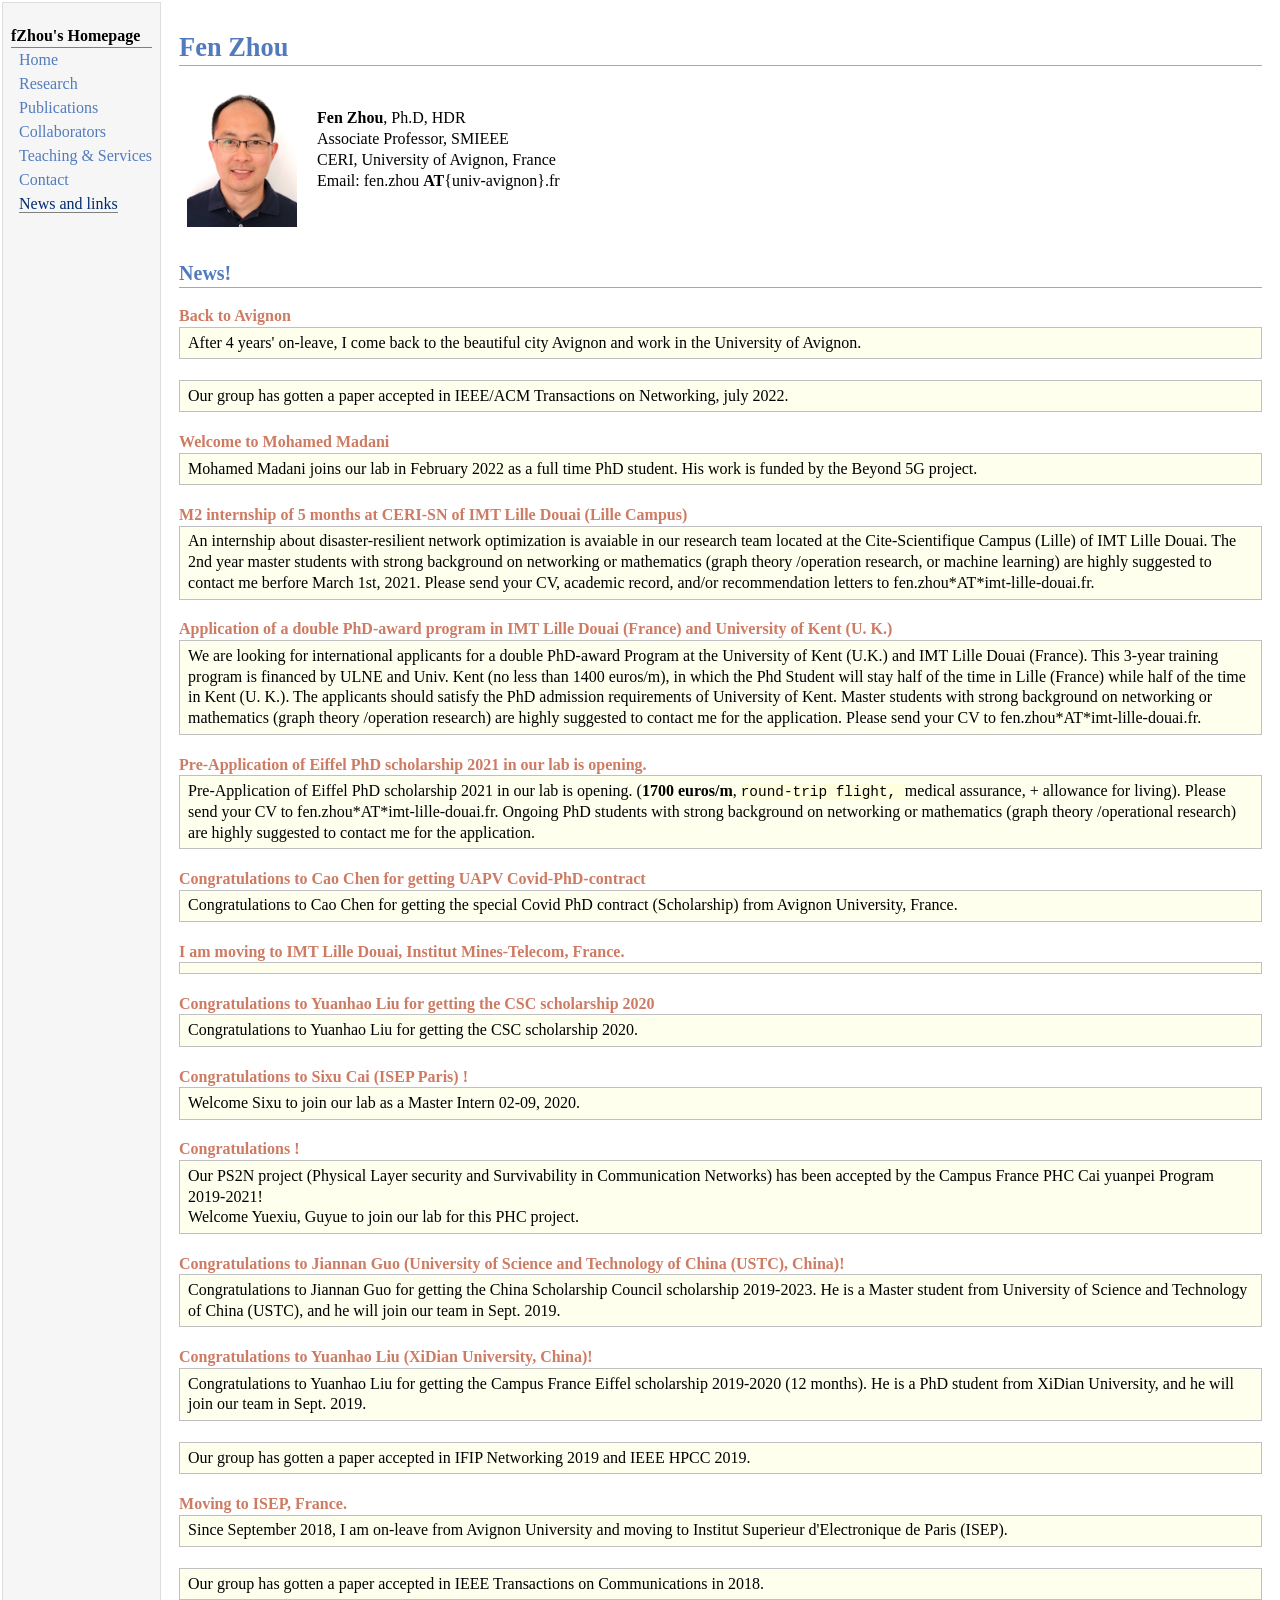
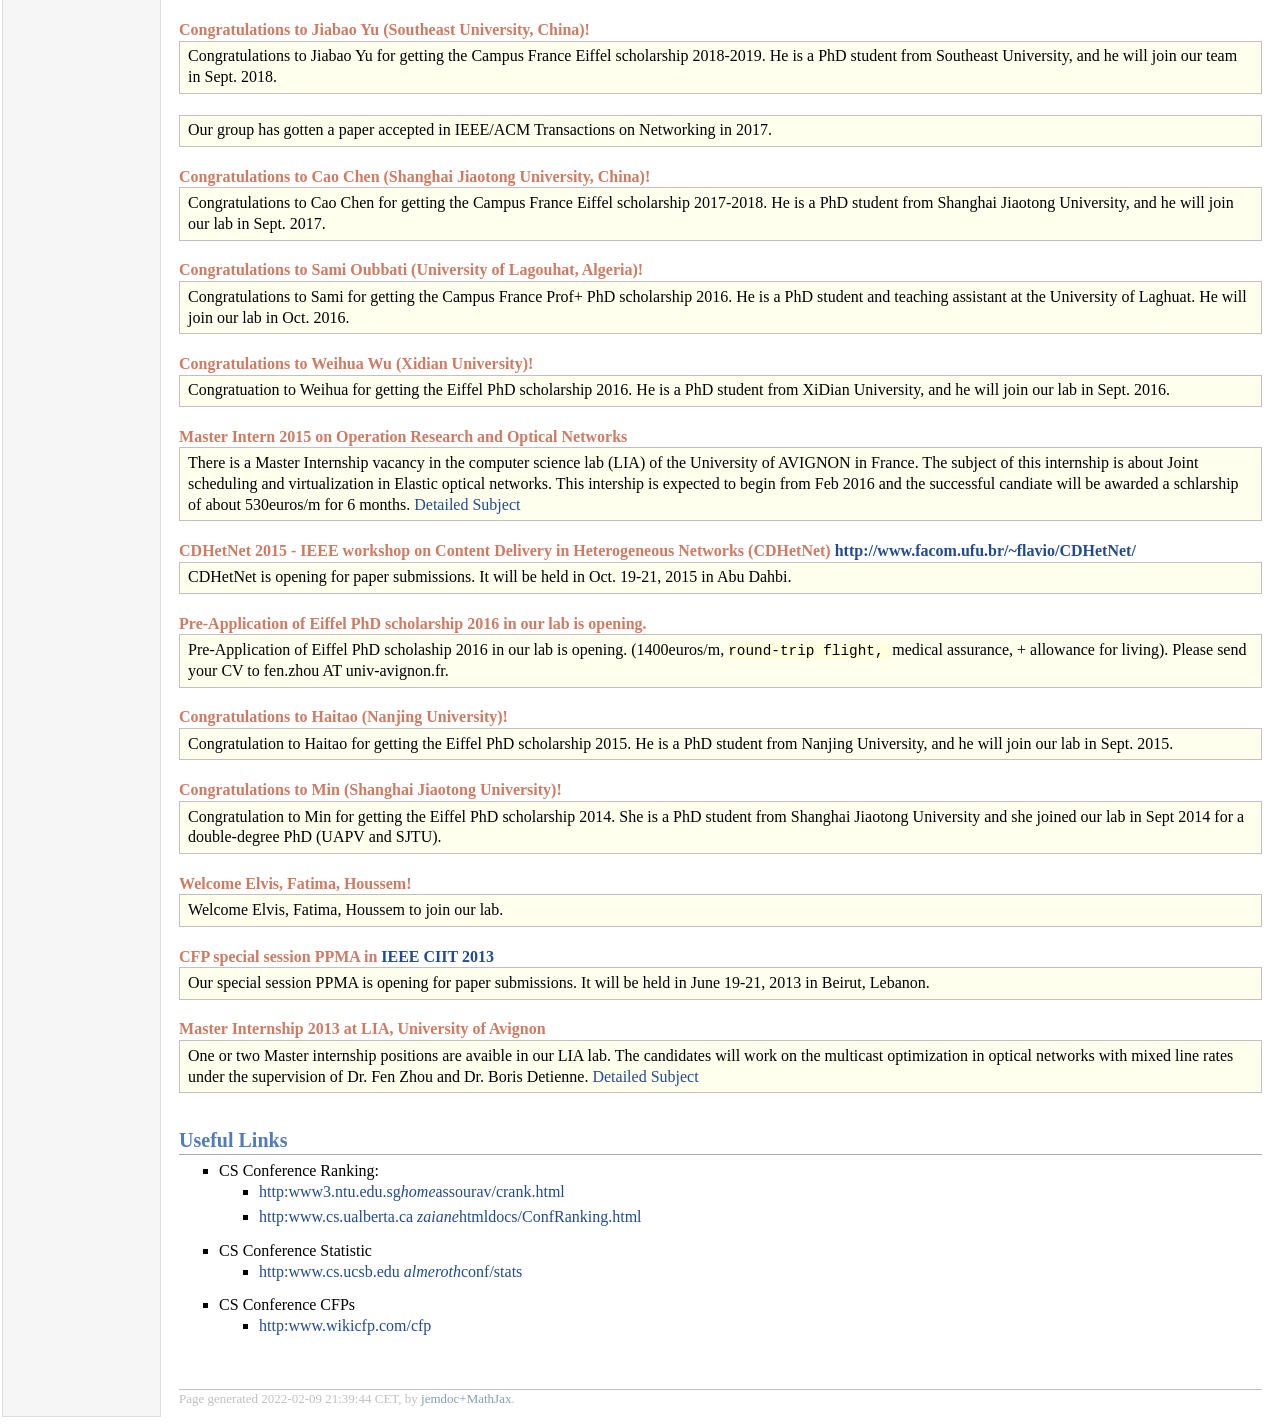
<file: news.html>
<!DOCTYPE html PUBLIC "-//W3C//DTD XHTML 1.1//EN"
  "http://www.w3.org/TR/xhtml11/DTD/xhtml11.dtd">
<html xmlns="http://www.w3.org/1999/xhtml" xml:lang="en">
<head>
<meta name="generator" content="jemdoc, see http://jemdoc.jaboc.net/" />
<meta http-equiv="Content-Type" content="text/html;charset=utf-8" />
<link rel="stylesheet" href="jemdoc.css" type="text/css" />
<title></title>
</head>
<body>
<table summary="Table for page layout." id="tlayout">
<tr valign="top">
<td id="layout-menu">
<div class="menu-category">fZhou's Homepage</div>
<div class="menu-item"><a href="index.html">Home</a></div>
<div class="menu-item"><a href="research.html">Research</a></div>
<div class="menu-item"><a href="publication.html">Publications</a></div>
<div class="menu-item"><a href="collaborators.html">Collaborators</a></div>
<div class="menu-item"><a href="teaching.html">Teaching&nbsp;&amp;&nbsp;Services</a></div>
<div class="menu-item"><a href="contact.html">Contact</a></div>
<div class="menu-item"><a href="news.html" class="current">News&nbsp;and&nbsp;links</a></div>
</td>
<td id="layout-content">
<p>

</p>
<h1>Fen Zhou 
</h1>
<p>
</p>
<table class="imgtable"><tr><td>
<a href="IMGLINKTARGET"><img src="Fen2020.jpg" alt="Fen Zhou" width="110px" height="146px" /></a>&nbsp;</td>
<td align="left"><p><b>Fen Zhou</b>, Ph.D, HDR  <br /> 
Associate Professor, SMIEEE <br /> 

CERI, University of Avignon, France <br />

Email: fen.zhou <b>AT</b>{univ-avignon}.fr <br />
</p>
</td></tr></table>
<h2>News!
</h2>
<p>
</p>
<div class="infoblock">
<div class="blocktitle">Back to Avignon </div>
<div class="blockcontent">
<p> After 4 years' on-leave, I come back to the beautiful city Avignon and work in the University of Avignon. </p> 
  </div></div>
<div class="infoblock">
<div class="blockcontent">
<p>Our group has gotten a paper accepted in IEEE/ACM Transactions on Networking, july 2022.
</p>
  </div></div>
<div class="infoblock">
<div class="blocktitle">Welcome to Mohamed Madani</div>
<div class="blockcontent">
<p>Mohamed Madani joins our lab in February 2022 as a full time PhD student. His work is funded by the Beyond 5G project. 
</p>
</div></div>
<div class="infoblock">
<div class="blocktitle">M2 internship of 5 months at CERI-SN of IMT Lille Douai (Lille Campus)</div>
<div class="blockcontent">
<p>An internship about disaster-resilient network optimization is avaiable in our research team located at the Cite-Scientifique Campus (Lille) of IMT Lille Douai.  

The 2nd year master students with strong background on networking or mathematics (graph theory /operation research, or machine learning) are highly suggested to contact me berfore March 1st, 2021. Please send your CV, academic record, and/or recommendation letters to fen.zhou*AT*imt-lille-douai.fr.
</p>
</div></div>
<div class="infoblock">
<div class="blocktitle">Application of a double PhD-award program in IMT Lille Douai (France) and University of Kent (U. K.)</div>
<div class="blockcontent">
<p>We are looking for international applicants for a double PhD-award Program at the University of Kent (U.K.) and IMT Lille Douai (France). This 3-year training program is financed by ULNE and Univ. Kent (no less than 1400 euros/m), in which the Phd Student will stay half of the time in Lille (France) while half of the time in Kent (U. K.). The applicants should satisfy the PhD admission requirements of University of Kent. 

Master students  with strong background on networking or mathematics (graph theory /operation research) are highly suggested to contact me for the application. Please send your CV to fen.zhou*AT*imt-lille-douai.fr. 
</p>
</div></div>
<div class="infoblock">
<div class="blocktitle">Pre-Application of Eiffel PhD scholarship 2021 in our lab is opening.</div>
<div class="blockcontent">
<p>Pre-Application of Eiffel PhD scholarship 2021 in our lab is opening. (<b>1700 euros/m</b>, <tt>  round-trip flight, </tt> medical assurance, + allowance for living). 
Please send your CV to fen.zhou*AT*imt-lille-douai.fr. Ongoing PhD students with strong background on networking or mathematics (graph theory /operational research) are highly suggested to contact me for the application. 
</p>
</div></div>
<p>
</p>
<div class="infoblock">
<div class="blocktitle">Congratulations to Cao Chen for getting UAPV Covid-PhD-contract</div>
<div class="blockcontent">
<p>Congratulations to Cao Chen for getting the special Covid PhD contract (Scholarship) from Avignon University, France. 
</p>
</div></div>
<div class="infoblock">
<div class="blocktitle">I am moving to IMT Lille Douai, Institut Mines-Telecom, France.</div>
<div class="blockcontent">
</div></div>
<div class="infoblock">
<div class="blocktitle">Congratulations to Yuanhao Liu for getting the CSC scholarship 2020</div>
<div class="blockcontent">
<p>Congratulations to Yuanhao Liu for getting the CSC scholarship 2020.
</p>
</div></div>
<p>

</p>
<div class="infoblock">
<div class="blocktitle">Congratulations to Sixu Cai (ISEP Paris) !</div>
<div class="blockcontent">
<p>Welcome Sixu to join our lab as a Master Intern 02-09, 2020. 
</p>
</div></div>
<div class="infoblock">
<div class="blocktitle">Congratulations !</div>
<div class="blockcontent">
<p>Our PS2N project (Physical Layer security and Survivability in Communication Networks)  has been accepted by the Campus France PHC Cai yuanpei Program 2019-2021!  <br />
Welcome Yuexiu, Guyue to join our lab for this PHC project. 
</p>
</div></div>
<div class="infoblock">
<div class="blocktitle">Congratulations to Jiannan Guo (University of Science and Technology of China (USTC), China)!</div>
<div class="blockcontent">
<p>Congratulations to Jiannan Guo for getting the China Scholarship Council scholarship 2019-2023. He is a Master student from University of Science and Technology of China (USTC), and he will join our team in Sept. 2019.
</p>
</div></div>
<div class="infoblock">
<div class="blocktitle">Congratulations to Yuanhao Liu (XiDian University, China)!</div>
<div class="blockcontent">
<p>Congratulations to Yuanhao Liu for getting the Campus France Eiffel scholarship 2019-2020 (12 months). He is a PhD student from XiDian University, and he will join our team in Sept. 2019.
</p>
</div></div>
<div class="infoblock">
<div class="blockcontent">
<p>Our group has gotten a paper accepted in IFIP Networking 2019 and IEEE HPCC 2019.
</p>
</div></div>
<div class="infoblock">
<div class="blocktitle">Moving to ISEP, France.</div>
<div class="blockcontent">
<p>Since September 2018, I am on-leave from Avignon University and moving to Institut Superieur d'Electronique de Paris (ISEP).  
</p>
</div></div>
<div class="infoblock">
<div class="blockcontent">
<p>Our group has gotten a paper accepted in IEEE Transactions on Communications in 2018.
</p>
</div></div>
<div class="infoblock">
<div class="blocktitle">Congratulations to Jiabao Yu (Southeast University, China)!</div>
<div class="blockcontent">
<p>Congratulations to Jiabao Yu for getting the Campus France Eiffel scholarship 2018-2019. He is a PhD student from Southeast University, and he will join our team in Sept. 2018.
</p>
</div></div>
<div class="infoblock">
<div class="blockcontent">
<p>Our group has gotten a paper accepted in IEEE/ACM Transactions on Networking in 2017.
</p>
</div></div>
<div class="infoblock">
<div class="blocktitle">Congratulations to Cao Chen (Shanghai Jiaotong University, China)!</div>
<div class="blockcontent">
<p>Congratulations to Cao Chen for getting the Campus France Eiffel scholarship 2017-2018. He is a PhD student from Shanghai Jiaotong University, and he will join our lab in Sept. 2017.
</p>
</div></div>
<div class="infoblock">
<div class="blocktitle">Congratulations to Sami Oubbati (University of Lagouhat, Algeria)!</div>
<div class="blockcontent">
<p>Congratulations to Sami for getting the Campus France Prof+ PhD scholarship 2016. He is a PhD student and teaching assistant at the University of Laghuat.  He will join our lab in Oct. 2016.
</p>
</div></div>
<p>
</p>
<div class="infoblock">
<div class="blocktitle">Congratulations to Weihua Wu (Xidian University)!</div>
<div class="blockcontent">
<p>Congratuation to Weihua for getting the Eiffel PhD scholarship 2016. He is a PhD student from XiDian University, and he will join our lab in Sept. 2016.
</p>
</div></div>
<div class="infoblock">
<div class="blocktitle">Master Intern 2015 on Operation Research and Optical Networks</div>
<div class="blockcontent">
<p>There is a Master Internship vacancy in the computer science lab (LIA) of the University of AVIGNON in France. The subject of this internship is about Joint scheduling and virtualization in Elastic optical networks. This intership is expected to begin from Feb 2016 and the successful candiate will be awarded a schlarship of about 530euros/m  for 6 months.
<a href="eon.pdf" target=&ldquo;blank&rdquo;>Detailed Subject</a>
</p>
</div></div>
<div class="infoblock">
<div class="blocktitle">CDHetNet 2015 - IEEE workshop on Content Delivery in Heterogeneous Networks (CDHetNet) <a href="http://www.facom.ufu.br/~flavio/CDHetNet/" target=&ldquo;blank&rdquo;>http://www.facom.ufu.br/~flavio/CDHetNet/</a> </div>
<div class="blockcontent">
<p>CDHetNet is opening for paper submissions. It will be held in Oct. 19-21, 2015 in Abu Dahbi. 
</p>
</div></div>
<div class="infoblock">
<div class="blocktitle">Pre-Application of Eiffel PhD scholarship 2016 in our lab is opening.</div>
<div class="blockcontent">
<p>Pre-Application of Eiffel PhD scholaship 2016 in our lab is opening. (1400euros/m, <tt>  round-trip flight, </tt> medical assurance, + allowance for living). 
Please send your CV to fen.zhou AT univ-avignon.fr.
</p>
</div></div>
<div class="infoblock">
<div class="blocktitle">Congratulations to Haitao (Nanjing University)!</div>
<div class="blockcontent">
<p>Congratulation to Haitao for getting the Eiffel PhD scholarship 2015. He is a PhD student from Nanjing University, and he will join our lab in Sept. 2015.
</p>
</div></div>
<div class="infoblock">
<div class="blocktitle">Congratulations to Min (Shanghai Jiaotong University)!</div>
<div class="blockcontent">
<p>Congratulation to Min for getting the Eiffel PhD scholarship 2014. She is a PhD student from Shanghai Jiaotong University and she joined our lab in Sept 2014 for a double-degree PhD (UAPV and SJTU). 
</p>
</div></div>
<div class="infoblock">
<div class="blocktitle">Welcome Elvis, Fatima, Houssem!</div>
<div class="blockcontent">
<p>Welcome Elvis, Fatima, Houssem to join our lab. 
</p>
</div></div>
<div class="infoblock">
<div class="blocktitle">CFP special session PPMA in <a href="http://www.iccit-conf.org/special-sessions/ppma-2013" target=&ldquo;blank&rdquo;>IEEE CIIT 2013</a> </div>
<div class="blockcontent">
<p>Our special session PPMA is opening for paper submissions. It will be held in June 19-21, 2013 in Beirut, Lebanon. 
</p>
</div></div>
<div class="infoblock">
<div class="blocktitle">Master Internship 2013 at LIA, University of Avignon</div>
<div class="blockcontent">
<p>One or two Master internship positions are avaible in our LIA lab. The candidates will work on the multicast optimization in optical networks with mixed line rates
under the supervision of Dr. Fen Zhou and Dr. Boris Detienne. <a href="subject.pdf" target=&ldquo;blank&rdquo;>Detailed Subject</a>
</p>
</div></div>
<p>
</p>
<h2>Useful Links 
</h2>
<ul>
<li><p>CS Conference Ranking: 
</p>
<ul>
<li><p><a href="http://www3.ntu.edu.sg/home/assourav/crank.htm" target=&ldquo;blank&rdquo;>http:<i></i>www3.ntu.edu.sg<i>home</i>assourav/crank.html</a>
</p>
</li>
<li><p><a href="http://www.cs.ualberta.ca/~zaiane/htmldocs/ConfRanking.html" target=&ldquo;blank&rdquo;>http:<i></i>www.cs.ualberta.ca<i>&nbsp;zaiane</i>htmldocs/ConfRanking.html</a>
</p>
</li></ul>
</li>
<li><p>CS Conference Statistic
</p>
<ul>
<li><p><a href="http://www.cs.ucsb.edu/~almeroth/conf/stats" target=&ldquo;blank&rdquo;>http:<i></i>www.cs.ucsb.edu<i>&nbsp;almeroth</i>conf/stats</a>
</p>
</li></ul>
</li>
<li><p>CS Conference CFPs
</p>
<ul>
<li><p><a href="http://www.wikicfp.com/cfp" target=&ldquo;blank&rdquo;>http:<i></i>www.wikicfp.com/cfp</a>
</p>
</li>
</ul>

</li>
</ul>
<div id="footer">
<div id="footer-text">
Page generated 2022-02-09 21:39:44 CET, by <a href="https://github.com/wsshin/jemdoc_mathjax" target="blank">jemdoc+MathJax</a>.
</div>
</div>
</td>
</tr>
</table>
</body>
</html>
</file>
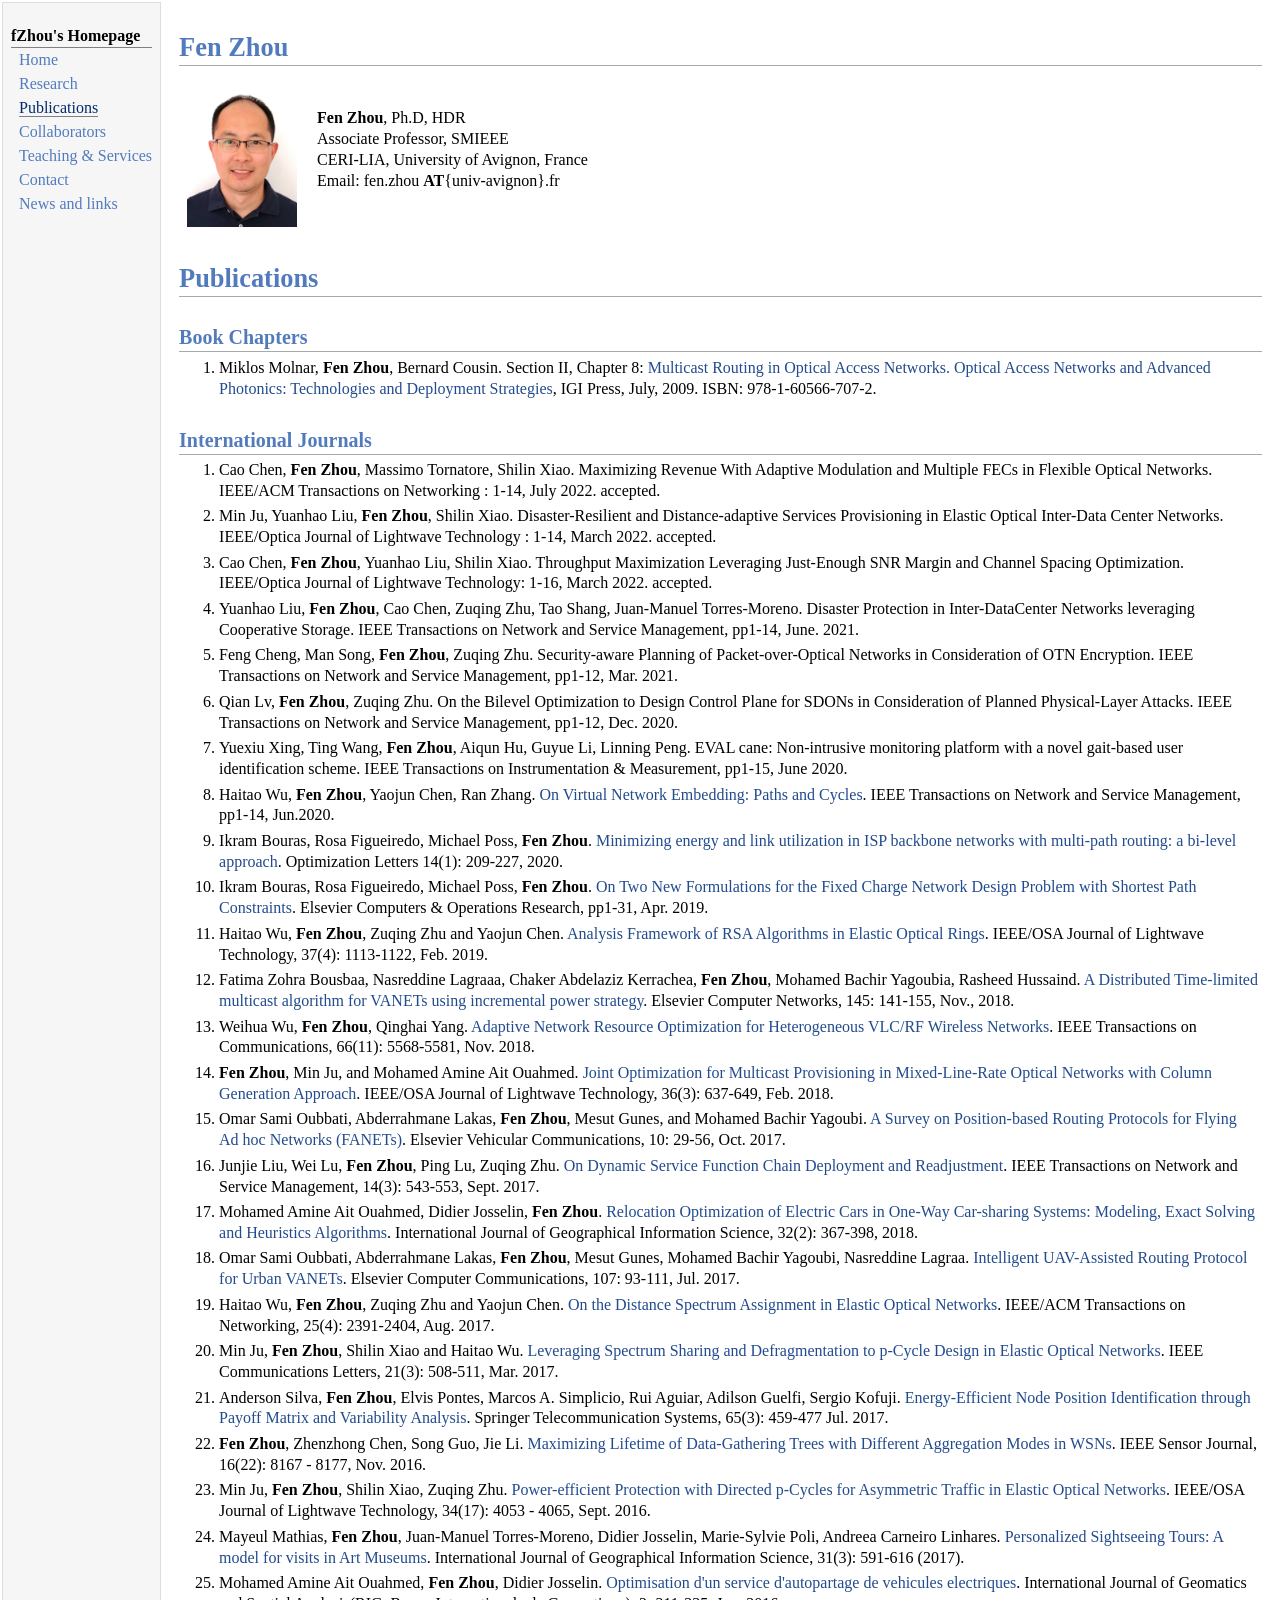
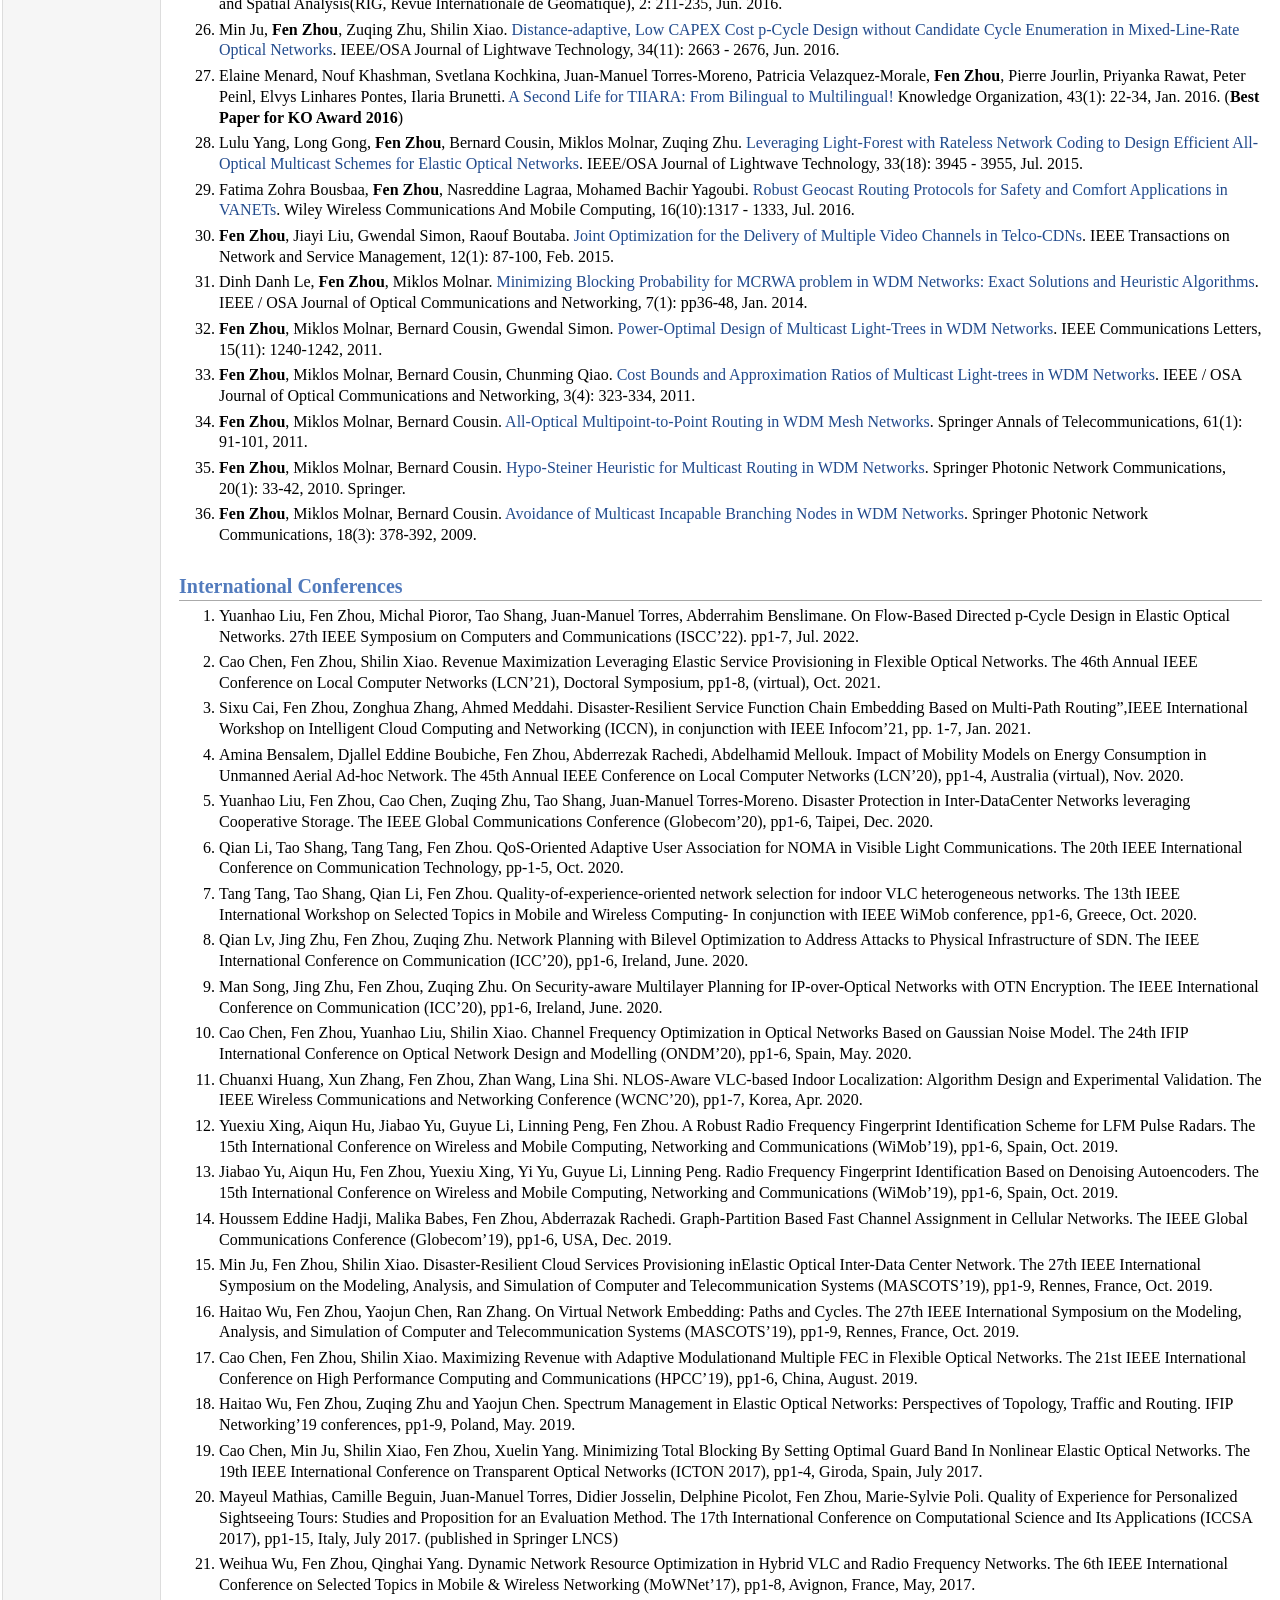
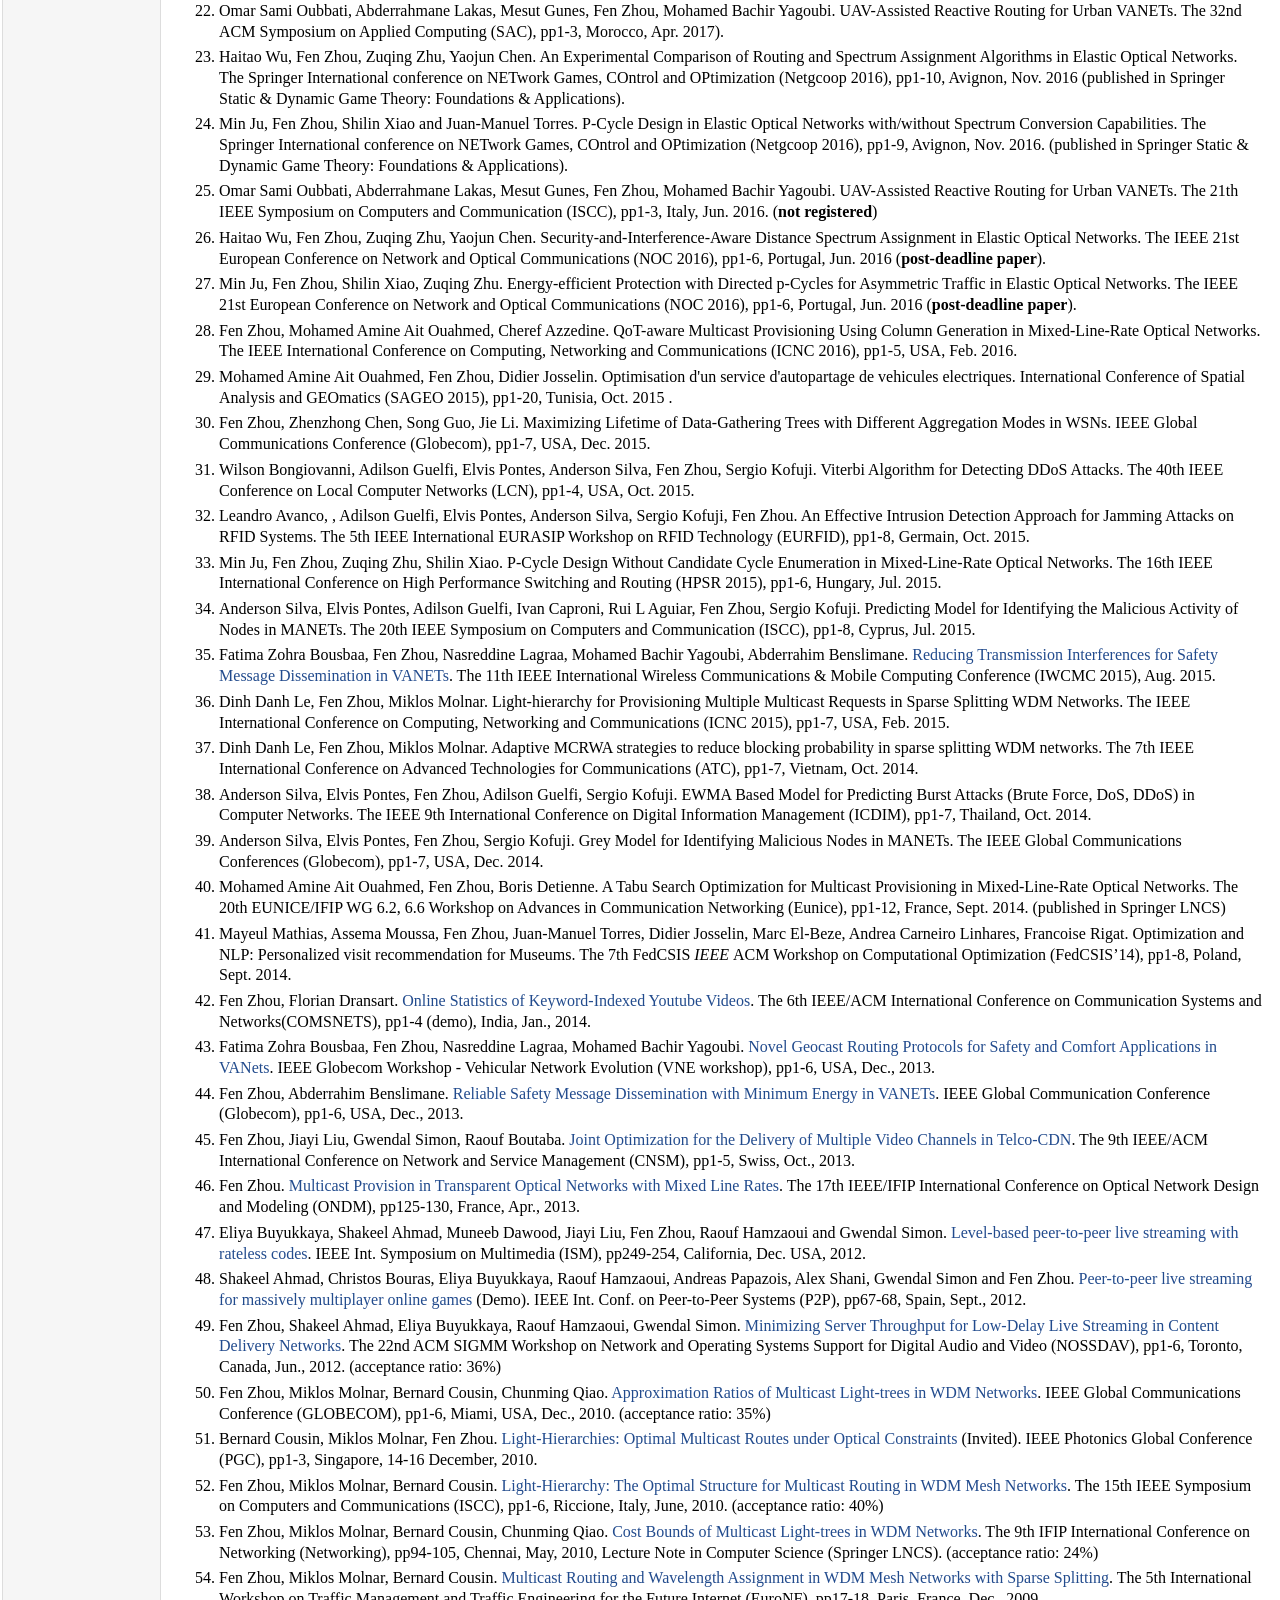
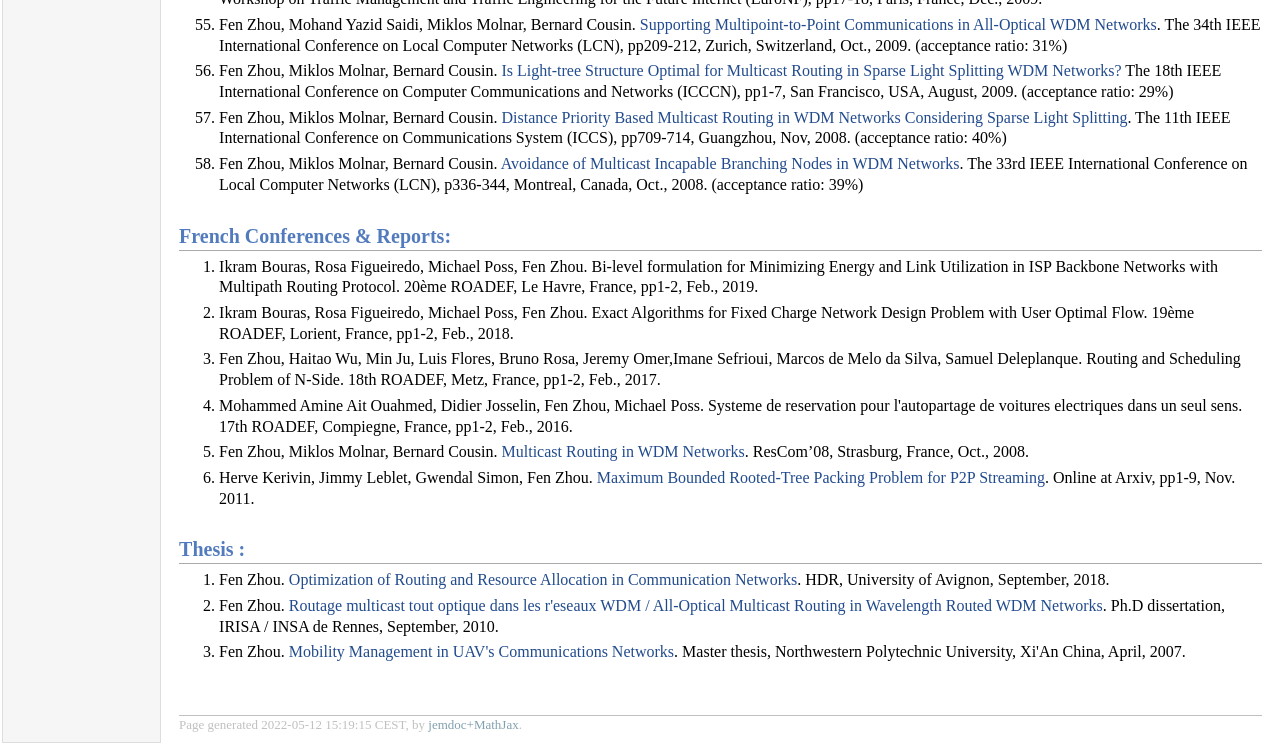
<file: publication.html>
<!DOCTYPE html PUBLIC "-//W3C//DTD XHTML 1.1//EN"
  "http://www.w3.org/TR/xhtml11/DTD/xhtml11.dtd">
<html xmlns="http://www.w3.org/1999/xhtml" xml:lang="en">
<head>
<meta name="generator" content="jemdoc, see http://jemdoc.jaboc.net/" />
<meta http-equiv="Content-Type" content="text/html;charset=utf-8" />
<link rel="stylesheet" href="jemdoc.css" type="text/css" />
<title></title>
</head>
<body>
<table summary="Table for page layout." id="tlayout">
<tr valign="top">
<td id="layout-menu">
<div class="menu-category">fZhou's Homepage</div>
<div class="menu-item"><a href="index.html">Home</a></div>
<div class="menu-item"><a href="research.html">Research</a></div>
<div class="menu-item"><a href="publication.html" class="current">Publications</a></div>
<div class="menu-item"><a href="collaborators.html">Collaborators</a></div>
<div class="menu-item"><a href="teaching.html">Teaching&nbsp;&amp;&nbsp;Services</a></div>
<div class="menu-item"><a href="contact.html">Contact</a></div>
<div class="menu-item"><a href="news.html">News&nbsp;and&nbsp;links</a></div>
</td>
<td id="layout-content">
<p>

</p>
<h1>Fen Zhou 
</h1>
<p>
</p>
<table class="imgtable"><tr><td>
<a href="IMGLINKTARGET"><img src="Fen2020.jpg" alt="Fen Zhou" width="110px" height="146px" /></a>&nbsp;</td>
<td align="left"><p><b>Fen Zhou</b>, Ph.D, HDR  <br /> 
Associate Professor, SMIEEE <br /> 

CERI-LIA, University of Avignon, France <br />

Email: fen.zhou <b>AT</b>{univ-avignon}.fr <br />
</p>
</td></tr></table>
<h1>Publications
</h1>
<p>
</p>
<h2>Book Chapters
</h2>
<ol>
<li><p>Miklos Molnar, <b>Fen Zhou</b>, Bernard Cousin. Section II, Chapter 8: <a href="http://www.igi-global.com/book/optical-access-networks-advanced-photonics/819" target=&ldquo;blank&rdquo;>Multicast Routing in Optical Access Networks. Optical Access Networks and Advanced Photonics: Technologies and Deployment Strategies</a>, IGI Press, July, 2009. ISBN: 978-1-60566-707-2.  

</p>
</li>
</ol>
<h2>International Journals
</h2>
<p>
  
  
  

</p>
<ol>
<li><p>Cao Chen, <b>Fen Zhou</b>,  Massimo Tornatore, Shilin Xiao. Maximizing Revenue With Adaptive Modulation and Multiple FECs in Flexible Optical Networks. IEEE/ACM Transactions on Networking  : 1-14, July 2022. accepted.
  
  
</p>
</li>
<li><p>Min Ju, Yuanhao Liu, <b>Fen Zhou</b>, Shilin Xiao. Disaster-Resilient and Distance-adaptive Services Provisioning in Elastic Optical Inter-Data Center Networks. IEEE/Optica Journal of Lightwave
Technology : 1-14, March 2022. accepted.
  

</p>
</li>
<li><p>Cao Chen, <b>Fen Zhou</b>, Yuanhao Liu, Shilin Xiao. Throughput Maximization Leveraging Just-Enough SNR Margin and Channel Spacing Optimization. IEEE/Optica Journal of Lightwave Technology: 1-16, March 2022. accepted.


</p>
</li>
<li><p>Yuanhao Liu, <b>Fen Zhou</b>, Cao Chen, Zuqing Zhu, Tao Shang, Juan-Manuel Torres-Moreno. Disaster Protection in Inter-DataCenter Networks leveraging Cooperative Storage.  IEEE Transactions on Network and Service Management, pp1-14, June. 2021.

</p>
</li>
<li><p>Feng Cheng, Man Song, <b>Fen Zhou</b>, Zuqing Zhu. Security-aware Planning of Packet-over-Optical Networks in Consideration of OTN Encryption. IEEE Transactions on Network and Service Management, pp1-12, Mar.
2021.

</p>
</li>
<li><p>Qian Lv, <b>Fen Zhou</b>, Zuqing Zhu. On the Bilevel Optimization to Design Control Plane for SDONs in Consideration of Planned Physical-Layer Attacks. IEEE Transactions on Network and Service Management, pp1-12, Dec. 2020.

</p>
</li>
<li><p>Yuexiu Xing, Ting Wang, <b>Fen Zhou</b>, Aiqun Hu, Guyue Li, Linning Peng.  EVAL cane: Non-intrusive monitoring platform with a novel gait-based user identification scheme.  IEEE Transactions on Instrumentation &amp; Measurement, pp1-15, June 2020. 

</p>
</li>
<li><p>Haitao Wu, <b>Fen Zhou</b>, Yaojun Chen, Ran Zhang. <a href="http://arxiv.org/abs/1812.06287" target=&ldquo;blank&rdquo;>On Virtual Network Embedding: Paths and Cycles</a>. IEEE Transactions on Network and Service Management, pp1-14, Jun.2020.

</p>
</li>
<li><p>Ikram Bouras, Rosa Figueiredo, Michael Poss, <b>Fen Zhou</b>. <a href="https://link.springer.com/article/10.1007/s11590-019-01505-x" target=&ldquo;blank&rdquo;>Minimizing energy and link utilization in ISP backbone networks with multi-path routing: a bi-level approach</a>. Optimization Letters 14(1): 209-227, 2020.

</p>
</li>
<li><p>Ikram Bouras, Rosa Figueiredo, Michael Poss, <b>Fen Zhou</b>. <a href="https://www.sciencedirect.com/science/article/pii/S0305054819300905" target=&ldquo;blank&rdquo;>On Two New Formulations for the Fixed Charge Network Design Problem with Shortest Path Constraints</a>. Elsevier Computers &amp; Operations Research, pp1-31, Apr. 2019.

</p>
</li>
<li><p>Haitao Wu, <b>Fen Zhou</b>, Zuqing Zhu and Yaojun Chen. <a href="https://ieeexplore.ieee.org/document/8573873" target=&ldquo;blank&rdquo;>Analysis Framework of RSA Algorithms in Elastic Optical Rings</a>. IEEE/OSA Journal of Lightwave Technology, 37(4): 1113-1122, Feb. 2019.

</p>
</li>
<li><p>Fatima Zohra Bousbaa, Nasreddine Lagraaa, Chaker Abdelaziz Kerrachea, <b>Fen Zhou</b>, Mohamed Bachir Yagoubia, Rasheed Hussaind. <a href="https://www.sciencedirect.com/science/article/abs/pii/S1389128618303724" target=&ldquo;blank&rdquo;>A Distributed Time-limited multicast algorithm for VANETs using incremental power strategy</a>. Elsevier Computer Networks, 145: 141-155, Nov., 2018.

</p>
</li>
<li><p>Weihua Wu, <b>Fen Zhou</b>, Qinghai Yang. <a href="https://ieeexplore.ieee.org/document/8352633" target=&ldquo;blank&rdquo;>Adaptive Network Resource Optimization for Heterogeneous VLC/RF Wireless Networks</a>. IEEE Transactions on Communications, 66(11): 5568-5581, Nov. 2018.

</p>
</li>
<li><p><b>Fen Zhou</b>, Min Ju, and Mohamed Amine Ait Ouahmed. <a href="http://ieeexplore.ieee.org/document/8168330/" target=&ldquo;blank&rdquo;>Joint Optimization for Multicast Provisioning in Mixed-Line-Rate Optical Networks with Column Generation Approach</a>. IEEE/OSA Journal of Lightwave Technology, 36(3): 637-649, Feb. 2018.

</p>
</li>
<li><p>Omar Sami Oubbati, Abderrahmane Lakas, <b>Fen Zhou</b>, Mesut Gunes, and Mohamed Bachir Yagoubi. <a href="https://www.sciencedirect.com/science/article/pii/S2214209617300529?via%3Dihub" target=&ldquo;blank&rdquo;>A Survey on Position-based Routing Protocols for Flying Ad&nbsp;hoc Networks (FANETs)</a>. Elsevier Vehicular Communications, 10: 29-56, Oct. 2017. 

</p>
</li>
<li><p>Junjie Liu, Wei Lu, <b>Fen Zhou</b>, Ping Lu, Zuqing Zhu. <a href="http://ieeexplore.ieee.org/document/7938396/" target=&ldquo;blank&rdquo;>On Dynamic Service Function Chain Deployment and Readjustment</a>. IEEE Transactions on Network and Service Management, 14(3): 543-553, Sept. 2017.

</p>
</li>
<li><p>Mohamed Amine Ait Ouahmed, Didier Josselin, <b>Fen Zhou</b>. <a href="http://www.tandfonline.com/doi/abs/10.1080/13658816.2017.1372762?journalCode=tgis20" target=&ldquo;blank&rdquo;>Relocation Optimization of Electric Cars in One-Way Car-sharing Systems: Modeling, Exact Solving and Heuristics Algorithms</a>. International Journal of Geographical Information Science, 32(2): 367-398, 2018.

</p>
</li>
<li><p>Omar Sami Oubbati, Abderrahmane Lakas, <b>Fen Zhou</b>, Mesut Gunes, Mohamed Bachir Yagoubi, Nasreddine Lagraa.  <a href="https://www.sciencedirect.com/science/article/pii/S0140366417303948?via%3Dihub" target=&ldquo;blank&rdquo;>Intelligent UAV-Assisted Routing Protocol for Urban VANETs</a>. Elsevier Computer Communications, 107: 93-111, Jul. 2017.

</p>
</li>
<li><p>Haitao Wu, <b>Fen Zhou</b>, Zuqing Zhu and Yaojun Chen. <a href="http://ieeexplore.ieee.org/document/7914764/" target=&ldquo;blank&rdquo;>On the Distance Spectrum Assignment in Elastic Optical Networks</a>. IEEE/ACM Transactions on Networking, 25(4): 2391-2404, Aug. 2017.

</p>
</li>
<li><p>Min Ju, <b>Fen Zhou</b>, Shilin Xiao and Haitao Wu. <a href="http://ieeexplore.ieee.org/document/7762798/" target=&ldquo;blank&rdquo;>Leveraging Spectrum Sharing and Defragmentation to p-Cycle Design in Elastic Optical Networks</a>. IEEE Communications Letters, 21(3): 508-511, Mar. 2017.

</p>
</li>
<li><p>Anderson Silva, <b>Fen Zhou</b>, Elvis Pontes, Marcos A. Simplicio, Rui Aguiar, Adilson Guelfi, Sergio Kofuji. <a href="https://link.springer.com/article/10.1007%2Fs11235-016-0245-4" target=&ldquo;blank&rdquo;>Energy-Efficient Node Position Identification through Payoff Matrix and Variability Analysis</a>. Springer Telecommunication Systems, 65(3): 459-477 Jul. 2017.

</p>
</li>
<li><p><b>Fen Zhou</b>, Zhenzhong Chen, Song Guo, Jie Li. <a href="http://ieeexplore.ieee.org/document/7565486/" target=&ldquo;blank&rdquo;>Maximizing Lifetime of Data-Gathering Trees with Different Aggregation Modes in WSNs</a>. IEEE Sensor Journal, 16(22): 8167 - 8177, Nov. 2016.

</p>
</li>
<li><p>Min Ju, <b>Fen Zhou</b>, Shilin Xiao, Zuqing Zhu. <a href="http://ieeexplore.ieee.org/document/7509635/" target=&ldquo;blank&rdquo;>Power-efficient Protection with Directed p-Cycles for Asymmetric Traffic in Elastic Optical Networks</a>.  IEEE/OSA Journal of Lightwave Technology, 34(17):  4053 - 4065, Sept. 2016.

</p>
</li>
<li><p>Mayeul Mathias, <b>Fen Zhou</b>, Juan-Manuel Torres-Moreno, Didier Josselin, Marie-Sylvie Poli, Andreea Carneiro Linhares. <a href="http://www.tandfonline.com/doi/full/10.1080/13658816.2016.1233332" target=&ldquo;blank&rdquo;>Personalized Sightseeing Tours: A model for visits in Art Museums</a>. International Journal of Geographical Information Science, 31(3): 591-616 (2017). 

</p>
</li>
<li><p>Mohamed Amine Ait Ouahmed, <b>Fen Zhou</b>, Didier Josselin. <a href="https://rig.revuesonline.com/articles/lvrig/abs/2016/02/lvrig262p211/lvrig262p211.html" target=&ldquo;blank&rdquo;>Optimisation d'un service d'autopartage de vehicules electriques</a>. International Journal of Geomatics and Spatial Analysis(RIG, Revue Internationale de Geomatique), 2: 211-235, Jun. 2016.

</p>
</li>
<li><p>Min Ju, <b>Fen Zhou</b>, Zuqing Zhu, Shilin Xiao. <a href="http://ieeexplore.ieee.org/stamp/stamp.jsp?tp=&amp;arnumber=7445814," target=&ldquo;blank&rdquo;>Distance-adaptive, Low CAPEX Cost p-Cycle Design without Candidate Cycle Enumeration in Mixed-Line-Rate Optical Networks</a>. IEEE/OSA Journal of Lightwave Technology, 34(11):  2663 - 2676, Jun. 2016.

</p>
</li>
<li><p>Elaine Menard, Nouf Khashman, Svetlana Kochkina, Juan-Manuel Torres-Moreno, Patricia Velazquez-Morale, <b>Fen Zhou</b>, Pierre Jourlin, Priyanka Rawat, Peter Peinl, Elvys Linhares Pontes, Ilaria Brunetti. <a href="http://connection.ebscohost.com/c/articles/112414041/second-life-tiiara-from-bilingual-multilingual," target=&ldquo;blank&rdquo;>A Second Life for TIIARA: From Bilingual to Multilingual!</a> Knowledge Organization, 43(1): 22-34, Jan. 2016. (<b>Best Paper for  KO Award 2016</b>)

</p>
</li>
<li><p>Lulu Yang, Long Gong, <b>Fen Zhou</b>, Bernard Cousin, Miklos Molnar, Zuqing Zhu. <a href="http://ieeexplore.ieee.org/xpl/articleDetails.jsp?reload=true&amp;arnumber=7158991" target=&ldquo;blank&rdquo;>Leveraging Light-Forest with Rateless Network Coding to Design Efficient All-Optical Multicast Schemes for Elastic Optical Networks</a>. IEEE/OSA Journal of Lightwave Technology, 33(18): 3945 - 3955, Jul. 2015.

</p>
</li>
<li><p>Fatima Zohra Bousbaa, <b>Fen Zhou</b>, Nasreddine Lagraa, Mohamed Bachir Yagoubi. <a href="http://onlinelibrary.wiley.com/doi/10.1002/wcm.2603/abstract" target=&ldquo;blank&rdquo;>Robust Geocast Routing Protocols for Safety and Comfort Applications in VANETs</a>. Wiley Wireless Communications And Mobile Computing, 16(10):1317 - 1333, Jul. 2016. 

</p>
</li>
<li><p><b>Fen Zhou</b>, Jiayi Liu, Gwendal Simon, Raouf Boutaba. <a href="http://ieeexplore.ieee.org/xpl/articleDetails.jsp?arnumber=7036096" target=&ldquo;blank&rdquo;>Joint Optimization for the Delivery of Multiple Video Channels in Telco-CDNs</a>. IEEE Transactions on Network and Service Management,  12(1): 87-100, Feb. 2015.

</p>
</li>
<li><p>Dinh Danh Le, <b>Fen Zhou</b>, Miklos Molnar. <a href="http://ieeexplore.ieee.org/xpl/articleDetails.jsp?arnumber=7023490" target=&ldquo;blank&rdquo;>Minimizing Blocking Probability for MCRWA problem in WDM Networks: Exact Solutions and Heuristic Algorithms</a>. IEEE / OSA Journal of Optical Communications and Networking, 7(1):  pp36-48, Jan. 2014.

</p>
</li>
<li><p><b>Fen Zhou</b>, Miklos Molnar, Bernard Cousin, Gwendal Simon. <a href="http://ieeexplore.ieee.org/stamp/stamp.jsp?tp=&amp;arnumber=6024415" target=&ldquo;blank&rdquo;>Power-Optimal Design of Multicast Light-Trees in WDM Networks</a>. IEEE Communications Letters, 15(11): 1240-1242, 2011.

</p>
</li>
<li><p><b>Fen Zhou</b>, Miklos Molnar, Bernard Cousin, Chunming Qiao. <a href="http://ieeexplore.ieee.org/stamp/stamp.jsp?tp=&amp;arnumber=5741887" target=&ldquo;blank&rdquo;>Cost Bounds and Approximation Ratios of Multicast Light-trees in WDM Networks</a>. IEEE / OSA Journal of Optical Communications and Networking, 3(4): 323-334, 2011.

</p>
</li>
<li><p><b>Fen Zhou</b>, Miklos Molnar, Bernard Cousin. <a href="http://link.springer.com/article/10.1007%2Fs12243-010-0203-1" target=&ldquo;blank&rdquo;>All-Optical Multipoint-to-Point Routing in WDM Mesh Networks</a>. Springer Annals of Telecommunications, 61(1): 91-101, 2011.

</p>
</li>
<li><p><b>Fen Zhou</b>, Miklos Molnar, Bernard Cousin. <a href="http://link.springer.com/article/10.1007%2Fs11107-010-0243-5" target=&ldquo;blank&rdquo;>Hypo-Steiner Heuristic for Multicast Routing in WDM Networks</a>. Springer Photonic Network Communications, 20(1): 33-42, 2010. Springer.  

</p>
</li>
<li><p><b>Fen Zhou</b>, Miklos Molnar, Bernard Cousin. <a href="http://link.springer.com/article/10.1007%2Fs11107-009-0200-3" target=&ldquo;blank&rdquo;>Avoidance of Multicast Incapable Branching Nodes in WDM Networks</a>. Springer Photonic Network Communications, 18(3): 378-392, 2009.

</p>
</li>
</ol>
<h2>International Conferences
</h2>
<p>
</p>
<ol>
<li><p>Yuanhao Liu, Fen Zhou, Michal Pioror, Tao Shang, Juan-Manuel Torres, Abderrahim Benslimane. On Flow-Based Directed p-Cycle Design in Elastic Optical Networks.  27th IEEE Symposium on Computers and Communications (ISCC&rsquo;22). pp1-7,  Jul. 2022.

</p>
</li>
<li><p>Cao Chen, Fen Zhou, Shilin Xiao. Revenue Maximization Leveraging Elastic Service Provisioning in Flexible Optical Networks.  The 46th Annual IEEE Conference on Local  Computer Networks (LCN&rsquo;21), Doctoral Symposium, pp1-8, (virtual), Oct. 2021.

</p>
</li>
<li><p>Sixu Cai, Fen Zhou, Zonghua Zhang, Ahmed Meddahi. Disaster-Resilient Service Function Chain Embedding Based on Multi-Path Routing”,IEEE International Workshop on Intelligent Cloud Computing and Networking (ICCN), in conjunction with IEEE Infocom’21, pp. 1-7, Jan. 2021.


</p>
</li>
<li><p>Amina Bensalem, Djallel Eddine Boubiche, Fen Zhou, Abderrezak Rachedi, Abdelhamid Mellouk. Impact of Mobility Models on Energy Consumption in Unmanned Aerial Ad-hoc Network.  The 45th Annual IEEE Conference on Local Computer Networks (LCN&rsquo;20), pp1-4, Australia (virtual), Nov. 2020.

</p>
</li>
<li><p>Yuanhao Liu, Fen Zhou, Cao Chen, Zuqing Zhu, Tao Shang, Juan-Manuel Torres-Moreno. Disaster Protection in Inter-DataCenter Networks leveraging Cooperative Storage.  The IEEE Global Communications Conference (Globecom&rsquo;20), pp1-6, Taipei, Dec. 2020.


</p>
</li>
<li><p>Qian Li, Tao Shang, Tang Tang, Fen Zhou. QoS-Oriented Adaptive User Association for NOMA in Visible Light Communications. The 20th IEEE International Conference on Communication Technology, pp-1-5, Oct. 2020.

</p>
</li>
<li><p>Tang Tang, Tao Shang, Qian Li, Fen Zhou. Quality-of-experience-oriented network selection for indoor VLC heterogeneous networks. The 13th IEEE International Workshop on Selected Topics in Mobile and Wireless Computing- In conjunction with IEEE WiMob conference, pp1-6, Greece, Oct. 2020.

</p>
</li>
<li><p>Qian Lv, Jing Zhu, Fen Zhou, Zuqing Zhu. Network Planning with Bilevel Optimization to Address Attacks to Physical Infrastructure of SDN. The IEEE International Conference on Communication (ICC&rsquo;20), pp1-6, Ireland, June. 2020. 

</p>
</li>
<li><p>Man Song, Jing Zhu, Fen Zhou, Zuqing Zhu. On Security-aware Multilayer Planning for IP-over-Optical Networks with OTN Encryption. The IEEE International Conference on Communication (ICC&rsquo;20), pp1-6, Ireland, June. 2020. 

</p>
</li>
<li><p>Cao Chen, Fen Zhou, Yuanhao Liu, Shilin Xiao. Channel Frequency Optimization in Optical Networks Based on Gaussian Noise Model. The 24th IFIP International Conference on Optical Network Design and Modelling (ONDM&rsquo;20), pp1-6, Spain, May. 2020. 

</p>
</li>
<li><p>Chuanxi Huang, Xun Zhang, Fen Zhou, Zhan Wang, Lina Shi. NLOS-Aware VLC-based Indoor Localization: Algorithm Design and Experimental Validation. The IEEE Wireless Communications and Networking Conference  (WCNC’20), pp1-7, Korea, Apr. 2020.

</p>
</li>
<li><p>Yuexiu Xing,  Aiqun Hu, Jiabao Yu, Guyue Li, Linning Peng, Fen Zhou. A Robust Radio Frequency Fingerprint Identification Scheme for LFM Pulse Radars. The  15th International Conference on Wireless and Mobile Computing, Networking and Communications (WiMob&rsquo;19), pp1-6, Spain, Oct. 2019.

</p>
</li>
<li><p>Jiabao Yu, Aiqun Hu, Fen Zhou, Yuexiu Xing, Yi Yu, Guyue Li, Linning Peng. Radio Frequency Fingerprint Identification Based on Denoising Autoencoders. The  15th International Conference on Wireless and Mobile Computing, Networking and Communications (WiMob&rsquo;19), pp1-6, Spain, Oct. 2019.

</p>
</li>
<li><p>Houssem Eddine Hadji, Malika Babes, Fen Zhou, Abderrazak Rachedi. Graph-Partition Based Fast Channel Assignment in Cellular Networks.  The IEEE Global Communications Conference (Globecom&rsquo;19), pp1-6, USA, Dec. 2019.

</p>
</li>
<li><p>Min Ju, Fen Zhou, Shilin Xiao. Disaster-Resilient Cloud Services Provisioning inElastic Optical Inter-Data Center Network.  The 27th IEEE International Symposium on the Modeling, Analysis, and Simulation of Computer and Telecommunication Systems (MASCOTS&rsquo;19), pp1-9, Rennes, France, Oct. 2019.

</p>
</li>
<li><p>Haitao Wu, Fen Zhou, Yaojun Chen, Ran Zhang. On Virtual Network Embedding: Paths and Cycles.  The 27th IEEE International Symposium on the Modeling, Analysis, and Simulation of Computer and Telecommunication Systems (MASCOTS&rsquo;19), pp1-9, Rennes, France, Oct. 2019.

</p>
</li>
<li><p>Cao Chen, Fen Zhou, Shilin Xiao. Maximizing Revenue with Adaptive Modulationand Multiple FEC in Flexible Optical Networks. The 21st IEEE International Conference on High Performance Computing and Communications  (HPCC&rsquo;19), pp1-6, China, August. 2019.

</p>
</li>
<li><p>Haitao Wu, Fen Zhou, Zuqing Zhu and Yaojun Chen. Spectrum Management in Elastic Optical Networks: Perspectives of Topology, Traffic and Routing. IFIP Networking&rsquo;19 conferences, pp1-9, Poland, May. 2019.

</p>
</li>
<li><p>Cao Chen, Min Ju, Shilin Xiao, Fen Zhou, Xuelin Yang.  Minimizing Total Blocking By Setting Optimal Guard Band In Nonlinear Elastic Optical Networks. The 19th IEEE International Conference on Transparent Optical Networks (ICTON 2017), pp1-4, Giroda, Spain, July 2017.



</p>
</li>
<li><p>Mayeul Mathias, Camille Beguin, Juan-Manuel Torres, Didier Josselin, Delphine Picolot, Fen Zhou, Marie-Sylvie Poli. Quality of Experience for Personalized Sightseeing Tours: Studies and Proposition for an Evaluation Method. The 17th International Conference on Computational Science and Its Applications (ICCSA 2017), pp1-15, Italy, July 2017. (published in Springer LNCS)

</p>
</li>
<li><p>Weihua Wu, Fen Zhou, Qinghai Yang. Dynamic Network Resource Optimization in Hybrid VLC and Radio Frequency Networks. The 6th IEEE International Conference on Selected Topics in Mobile &amp; Wireless Networking (MoWNet&rsquo;17), pp1-8, Avignon, France, May, 2017.

</p>
</li>
<li><p>Omar Sami Oubbati, Abderrahmane Lakas, Mesut Gunes, Fen Zhou, Mohamed Bachir Yagoubi. UAV-Assisted Reactive Routing for Urban VANETs. The 32nd ACM Symposium on Applied Computing (SAC), pp1-3, Morocco, Apr. 2017).

</p>
</li>
<li><p>Haitao Wu, Fen Zhou, Zuqing Zhu, Yaojun Chen. An Experimental Comparison of Routing and Spectrum Assignment Algorithms in Elastic Optical Networks. The Springer  International conference on NETwork Games, COntrol and OPtimization (Netgcoop 2016), pp1-10, Avignon, Nov. 2016 (published in Springer Static &amp; Dynamic Game Theory: Foundations &amp; Applications).

</p>
</li>
<li><p>Min Ju, Fen Zhou, Shilin Xiao and Juan-Manuel Torres. P-Cycle Design in Elastic Optical Networks with/without Spectrum Conversion Capabilities. The Springer  International conference on NETwork Games, COntrol and OPtimization (Netgcoop 2016), pp1-9, Avignon, Nov. 2016. (published in Springer Static &amp; Dynamic Game Theory: Foundations &amp; Applications).

</p>
</li>
<li><p>Omar Sami Oubbati, Abderrahmane Lakas, Mesut Gunes, Fen Zhou, Mohamed Bachir Yagoubi. UAV-Assisted Reactive Routing for Urban VANETs. The 21th IEEE Symposium on Computers and Communication (ISCC), pp1-3, Italy, Jun. 2016. (<b>not registered</b>)

</p>
</li>
<li><p>Haitao Wu, Fen Zhou, Zuqing Zhu, Yaojun Chen. Security-and-Interference-Aware Distance Spectrum Assignment in Elastic Optical Networks. The IEEE 21st European Conference on Network and Optical Communications (NOC 2016), pp1-6, Portugal, Jun. 2016 (<b>post-deadline paper</b>).

</p>
</li>
<li><p>Min Ju, Fen Zhou, Shilin Xiao, Zuqing Zhu. Energy-efficient Protection with Directed p-Cycles for Asymmetric Traffic in Elastic Optical Networks. The IEEE 21st European Conference on Network and Optical Communications (NOC 2016), pp1-6, Portugal, Jun. 2016 (<b>post-deadline paper</b>).

</p>
</li>
<li><p>Fen Zhou, Mohamed Amine Ait Ouahmed, Cheref Azzedine. QoT-aware Multicast Provisioning Using Column Generation in Mixed-Line-Rate Optical Networks. The IEEE International Conference on Computing, Networking and Communications (ICNC 2016), pp1-5, USA, Feb. 2016.

</p>
</li>
<li><p>Mohamed Amine Ait Ouahmed, Fen Zhou, Didier Josselin. Optimisation d'un service d'autopartage de vehicules electriques. International Conference of Spatial Analysis and GEOmatics (SAGEO 2015), pp1-20, Tunisia, Oct. 2015 .

</p>
</li>
<li><p>Fen Zhou, Zhenzhong Chen, Song Guo, Jie Li. Maximizing Lifetime of Data-Gathering Trees with Different Aggregation Modes in WSNs. IEEE Global Communications Conference (Globecom), pp1-7, USA, Dec. 2015.

</p>
</li>
<li><p>Wilson Bongiovanni, Adilson Guelfi, Elvis Pontes, Anderson Silva, Fen Zhou, Sergio Kofuji. Viterbi Algorithm for Detecting DDoS Attacks. The 40th IEEE Conference on Local Computer Networks (LCN), pp1-4, USA, Oct. 2015.

</p>
</li>
<li><p>Leandro Avanco, , Adilson Guelfi, Elvis Pontes, Anderson Silva, Sergio Kofuji, Fen Zhou. An Effective Intrusion Detection Approach for Jamming Attacks on RFID Systems. The 5th IEEE International EURASIP Workshop on RFID Technology (EURFID), pp1-8, Germain, Oct. 2015.

</p>
</li>
<li><p>Min Ju, Fen Zhou, Zuqing Zhu, Shilin Xiao. P-Cycle Design Without Candidate Cycle Enumeration in Mixed-Line-Rate Optical Networks. The 16th IEEE International Conference on High Performance Switching and Routing (HPSR 2015), pp1-6, Hungary, Jul. 2015.

</p>
</li>
<li><p>Anderson Silva, Elvis Pontes, Adilson Guelfi, Ivan Caproni, Rui L Aguiar, Fen Zhou, Sergio Kofuji. Predicting Model for Identifying the Malicious Activity of Nodes in MANETs. The 20th IEEE Symposium on Computers and Communication (ISCC), pp1-8, Cyprus, Jul. 2015.

</p>
</li>
<li><p>Fatima Zohra Bousbaa, Fen Zhou, Nasreddine Lagraa, Mohamed Bachir Yagoubi, Abderrahim Benslimane. <a href="http://iwcmc.org/2015/" target=&ldquo;blank&rdquo;>Reducing Transmission Interferences for Safety Message Dissemination in VANETs</a>. The 11th IEEE International Wireless Communications & Mobile Computing Conference (IWCMC 2015), Aug. 2015.

</p>
</li>
<li><p>Dinh Danh Le, Fen Zhou, Miklos Molnar. Light-hierarchy for Provisioning Multiple Multicast Requests in Sparse Splitting WDM Networks. The IEEE International Conference on Computing, Networking and Communications (ICNC 2015), pp1-7, USA, Feb. 2015.

</p>
</li>
<li><p>Dinh Danh Le, Fen Zhou, Miklos Molnar. Adaptive MCRWA strategies to reduce blocking probability in sparse splitting WDM networks. The 7th IEEE International Conference on Advanced Technologies for Communications (ATC), pp1-7, Vietnam, Oct. 2014.

</p>
</li>
<li><p>Anderson Silva, Elvis Pontes, Fen Zhou, Adilson Guelfi, Sergio Kofuji. EWMA Based Model for Predicting Burst Attacks (Brute Force, DoS, DDoS) in Computer Networks. The IEEE 9th International Conference on Digital Information Management (ICDIM), pp1-7, Thailand, Oct. 2014.

</p>
</li>
<li><p>Anderson Silva, Elvis Pontes, Fen Zhou, Sergio Kofuji. Grey Model for Identifying Malicious Nodes in MANETs. The IEEE Global Communications Conferences (Globecom), pp1-7, USA, Dec. 2014.

</p>
</li>
<li><p>Mohamed Amine Ait Ouahmed, Fen Zhou, Boris Detienne. A Tabu Search Optimization for Multicast Provisioning in Mixed-Line-Rate Optical Networks. The 20th EUNICE/IFIP WG 6.2, 6.6 Workshop on Advances in Communication Networking (Eunice), pp1-12, France, Sept. 2014. (published in Springer LNCS)

</p>
</li>
<li><p>Mayeul Mathias, Assema Moussa, Fen Zhou, Juan-Manuel Torres, Didier Josselin, Marc El-Beze, Andrea Carneiro Linhares, Francoise Rigat. Optimization and NLP: Personalized visit recommendation for Museums. The 7th FedCSIS <i> IEEE </i> ACM  Workshop on Computational Optimization (FedCSIS&rsquo;14), pp1-8, Poland, Sept. 2014.

</p>
</li>
<li><p>Fen Zhou, Florian Dransart. <a href="https://ieeexplore.ieee.org/document/6734910" target=&ldquo;blank&rdquo;>Online Statistics of Keyword-Indexed Youtube Videos</a>. The 6th IEEE/ACM International Conference on Communication Systems and Networks(COMSNETS), pp1-4 (demo), India, Jan., 2014.

</p>
</li>
<li><p>Fatima Zohra Bousbaa, Fen Zhou, Nasreddine Lagraa, Mohamed Bachir Yagoubi. <a href="https://ieeexplore.ieee.org/document/6825175" target=&ldquo;blank&rdquo;>Novel Geocast Routing Protocols for Safety and Comfort Applications in VANets</a>. IEEE Globecom Workshop - Vehicular Network Evolution (VNE workshop), pp1-6, USA, Dec., 2013.

</p>
</li>
<li><p>Fen Zhou, Abderrahim Benslimane. <a href="https://ieeexplore.ieee.org/document/6831135" target=&ldquo;blank&rdquo;>Reliable Safety Message Dissemination with Minimum Energy in VANETs</a>. IEEE Global Communication Conference (Globecom), pp1-6, USA, Dec., 2013.

</p>
</li>
<li><p>Fen Zhou, Jiayi Liu, Gwendal Simon, Raouf Boutaba. <a href="https://ieeexplore.ieee.org/document/6727829" target=&ldquo;blank&rdquo;>Joint Optimization for the Delivery of Multiple Video Channels in Telco-CDN</a>. The 9th IEEE/ACM International Conference on Network and Service Management (CNSM), pp1-5, Swiss, Oct., 2013.

</p>
</li>
<li><p>Fen Zhou. <a href="http://ieeexplore.ieee.org/xpl/freeabs_all.jsp?arnumber=6524883" target=&ldquo;blank&rdquo;>Multicast Provision in Transparent Optical Networks with Mixed Line Rates</a>. The 17th IEEE/IFIP International Conference on Optical Network Design and Modeling (ONDM), pp125-130, France, Apr., 2013.

</p>
</li>
<li><p>Eliya Buyukkaya, Shakeel Ahmad, Muneeb Dawood, Jiayi Liu, Fen Zhou, Raouf Hamzaoui and Gwendal Simon. <a href="https://ieeexplore.ieee.org/document/6424667" target=&ldquo;blank&rdquo;>Level-based peer-to-peer live streaming with rateless codes</a>. IEEE Int. Symposium on Multimedia (ISM), pp249-254, California, Dec. USA, 2012.  

</p>
</li>
<li><p>Shakeel Ahmad, Christos Bouras, Eliya Buyukkaya, Raouf Hamzaoui, Andreas Papazois, Alex Shani, Gwendal Simon and Fen Zhou. <a href="https://ieeexplore.ieee.org/document/6335814" target=&ldquo;blank&rdquo;>Peer-to-peer live streaming for massively multiplayer online games</a> (Demo). IEEE Int. Conf. on Peer-to-Peer Systems (P2P), pp67-68, Spain, Sept., 2012.

</p>
</li>
<li><p>Fen Zhou, Shakeel Ahmad, Eliya Buyukkaya, Raouf Hamzaoui, Gwendal Simon. <a href="https://dl.acm.org/citation.cfm?doid=2229087.2229106" target=&ldquo;blank&rdquo;>Minimizing Server Throughput for Low-Delay Live Streaming in Content Delivery Networks</a>. The 22nd ACM SIGMM Workshop on Network and Operating Systems Support for Digital Audio and Video (NOSSDAV), pp1-6, Toronto, Canada, Jun., 2012.   (acceptance ratio: 36%)

</p>
</li>
<li><p>Fen Zhou, Miklos Molnar, Bernard Cousin, Chunming Qiao. <a href="https://ieeexplore.ieee.org/document/5684179" target=&ldquo;blank&rdquo;>Approximation Ratios of Multicast Light-trees in WDM Networks</a>. IEEE Global Communications Conference (GLOBECOM), pp1-6, Miami, USA, Dec., 2010. (acceptance ratio: 35%)

</p>
</li>
<li><p>Bernard Cousin, Miklos Molnar, Fen Zhou. <a href="http://ieeexplore.ieee.org/stamp/stamp.jsp?tp=&amp;arnumber=5705942" target=&ldquo;blank&rdquo;>Light-Hierarchies: Optimal Multicast Routes under Optical Constraints</a> (Invited). IEEE Photonics Global Conference (PGC), pp1-3, Singapore, 14-16 December, 2010.

</p>
</li>
<li><p>Fen Zhou, Miklos Molnar, Bernard Cousin. <a href="http://ieeexplore.ieee.org/stamp/stamp.jsp?tp=&amp;arnumber=5643912" target=&ldquo;blank&rdquo;>Light-Hierarchy: The Optimal Structure for Multicast Routing in WDM Mesh Networks</a>. The 15th IEEE  Symposium on Computers and Communications  (ISCC), pp1-6, Riccione, Italy, June, 2010. (acceptance ratio: 40%)

</p>
</li>
<li><p>Fen Zhou, Miklos Molnar, Bernard Cousin, Chunming Qiao. <a href="https://link.springer.com/book/10.1007/978-3-642-12963-6" target=&ldquo;blank&rdquo;>Cost Bounds of Multicast Light-trees in WDM Networks</a>. The 9th IFIP International Conference on Networking (Networking), pp94-105, Chennai, May, 2010, Lecture Note in Computer Science (Springer LNCS). (acceptance ratio: 24%)          

</p>
</li>
<li><p>Fen Zhou, Miklos Molnar, Bernard Cousin. <a href="https://www.researchgate.net/publication/228918143_Multicast_Routing_and_Wavelength_Assignment_in_WDM_Mesh_Networks_with_Sparse_Splitting" target=&ldquo;blank&rdquo;>Multicast Routing and Wavelength Assignment in WDM Mesh Networks with Sparse Splitting</a>. The 5th International Workshop on Traffic Management and Traffic Engineering for the Future Internet (EuroNF), pp17-18, Paris, France, Dec., 2009.

</p>
</li>
<li><p>Fen Zhou, Mohand Yazid Saidi, Miklos Molnar, Bernard Cousin. <a href="https://ieeexplore.ieee.org/document/5355172" target=&ldquo;blank&rdquo;>Supporting Multipoint-to-Point Communications in All-Optical WDM Networks</a>. The 34th IEEE International Conference on Local Computer Networks (LCN), pp209-212, Zurich, Switzerland,  Oct., 2009.  (acceptance ratio: 31%)

</p>
</li>
<li><p>Fen Zhou, Miklos Molnar, Bernard Cousin. <a href="https://ieeexplore.ieee.org/document/5235386" target=&ldquo;blank&rdquo;>Is Light-tree Structure Optimal for Multicast Routing in Sparse Light Splitting WDM Networks?</a> The 18th IEEE International Conference on Computer Communications and Networks (ICCCN), pp1-7, San Francisco, USA, August, 2009. (acceptance ratio: 29%)

</p>
</li>
<li><p>Fen Zhou, Miklos Molnar, Bernard Cousin. <a href="http://ieeexplore.ieee.org/stamp/stamp.jsp?tp=&amp;arnumber=4737278" target=&ldquo;blank&rdquo;>Distance Priority Based Multicast Routing in WDM Networks Considering Sparse Light Splitting</a>. The 11th IEEE International Conference on Communications System (ICCS), pp709-714, Guangzhou, Nov, 2008. (acceptance ratio: 40%)

</p>
</li>
<li><p>Fen Zhou, Miklos Molnar, Bernard Cousin. <a href="http://ieeexplore.ieee.org/stamp/stamp.jsp?tp=&amp;arnumber=4664188" target=&ldquo;blank&rdquo;>Avoidance of Multicast Incapable Branching Nodes in WDM Networks</a>. The 33rd IEEE  International Conference on Local Computer Networks (LCN), p336-344, Montreal, Canada, Oct., 2008. (acceptance ratio: 39%)

</p>
</li>
</ol>
<h2>French Conferences &amp; Reports:
</h2>
<ol>
<li><p>Ikram Bouras, Rosa Figueiredo, Michael Poss, Fen Zhou. Bi-level formulation for Minimizing Energy and Link Utilization in ISP Backbone Networks with Multipath Routing Protocol. 20ème ROADEF, Le Havre, France, pp1-2, Feb., 2019.

</p>
</li>
<li><p>Ikram Bouras, Rosa Figueiredo, Michael Poss, Fen Zhou. Exact Algorithms for Fixed Charge Network Design Problem with User Optimal Flow. 19ème ROADEF, Lorient, France, pp1-2, Feb., 2018.

</p>
</li>
<li><p>Fen Zhou, Haitao Wu, Min Ju, Luis Flores, Bruno Rosa, Jeremy Omer,Imane Sefrioui, Marcos de Melo da Silva, Samuel Deleplanque. Routing and Scheduling Problem of N-Side. 18th ROADEF, Metz, France, pp1-2, Feb., 2017.

</p>
</li>
<li><p>Mohammed Amine Ait Ouahmed, Didier Josselin, Fen Zhou, Michael Poss. Systeme de reservation pour l'autopartage de voitures electriques dans un seul sens. 17th ROADEF, Compiegne, France, pp1-2, Feb., 2016.

</p>
</li>
<li><p>Fen Zhou, Miklos Molnar, Bernard Cousin. <a href="http://rescom08.u-strasbg.fr/programme.html," target=&ldquo;blank&rdquo;>Multicast Routing in WDM Networks</a>. ResCom&rsquo;08, Strasburg, France, Oct., 2008.

</p>
</li>
<li><p>Herve Kerivin, Jimmy Leblet, Gwendal Simon, Fen Zhou. <a href="http://arxiv.org/PS_cache/arxiv/pdf/1111/1111.0706v1.pdf" target=&ldquo;blank&rdquo;>Maximum Bounded Rooted-Tree Packing Problem for P2P Streaming</a>.  Online at Arxiv, pp1-9, Nov. 2011.


</p>
</li>
</ol>
<h2>Thesis :
</h2>
<ol>
<li><p>Fen Zhou. <a href="hdr.pdf" target=&ldquo;blank&rdquo;>Optimization of Routing and Resource Allocation in Communication Networks</a>. HDR, University of Avignon, September, 2018.

</p>
</li>
<li><p>Fen Zhou. <a href="http://tel.archives-ouvertes.fr/tel-00541116/en/" target=&ldquo;blank&rdquo;>Routage multicast tout optique dans les r'eseaux WDM / All-Optical Multicast Routing in Wavelength Routed WDM Networks</a>. Ph.D dissertation, IRISA / INSA de Rennes, September, 2010.

</p>
</li>
<li><p>Fen Zhou. <a href="http://cdmd.cnki.com.cn/Article/CDMD-10699-2007058467.htm" target=&ldquo;blank&rdquo;>Mobility Management in UAV's Communications Networks</a>. Master thesis, Northwestern Polytechnic University, Xi'An China, April, 2007.
</p>
</li>
</ol>
<div id="footer">
<div id="footer-text">
Page generated 2022-05-12 15:19:15 CEST, by <a href="https://github.com/wsshin/jemdoc_mathjax" target="blank">jemdoc+MathJax</a>.
</div>
</div>
</td>
</tr>
</table>
</body>
</html>
</file>
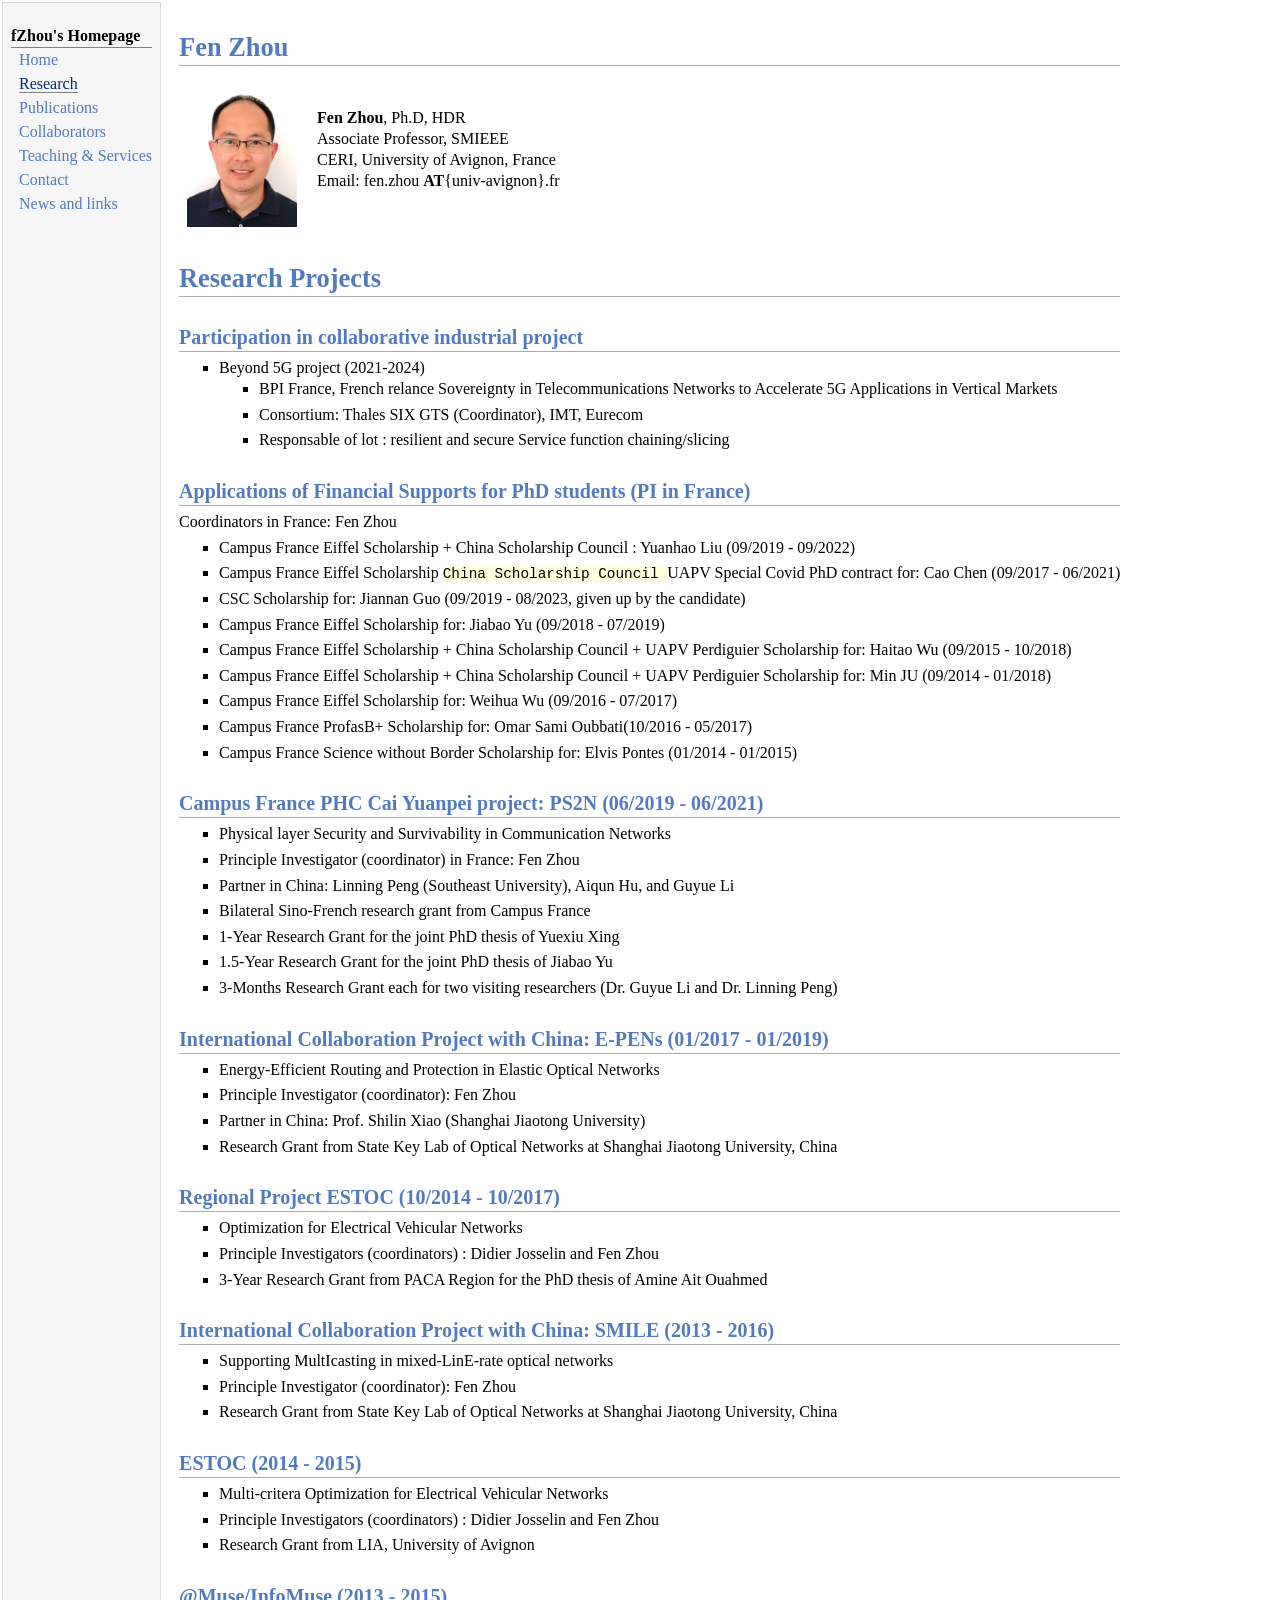
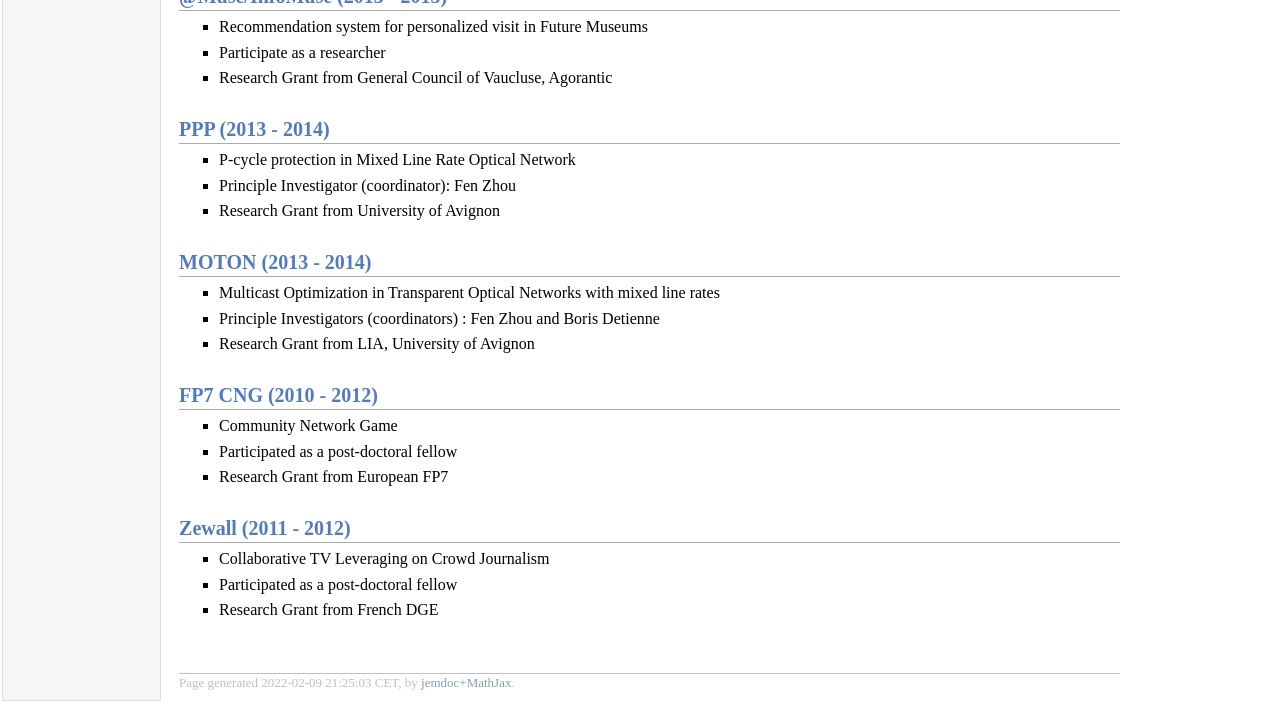
<file: research.html>
<!DOCTYPE html PUBLIC "-//W3C//DTD XHTML 1.1//EN"
  "http://www.w3.org/TR/xhtml11/DTD/xhtml11.dtd">
<html xmlns="http://www.w3.org/1999/xhtml" xml:lang="en">
<head>
<meta name="generator" content="jemdoc, see http://jemdoc.jaboc.net/" />
<meta http-equiv="Content-Type" content="text/html;charset=utf-8" />
<link rel="stylesheet" href="jemdoc.css" type="text/css" />
<title></title>
</head>
<body>
<table summary="Table for page layout." id="tlayout">
<tr valign="top">
<td id="layout-menu">
<div class="menu-category">fZhou's Homepage</div>
<div class="menu-item"><a href="index.html">Home</a></div>
<div class="menu-item"><a href="research.html" class="current">Research</a></div>
<div class="menu-item"><a href="publication.html">Publications</a></div>
<div class="menu-item"><a href="collaborators.html">Collaborators</a></div>
<div class="menu-item"><a href="teaching.html">Teaching&nbsp;&amp;&nbsp;Services</a></div>
<div class="menu-item"><a href="contact.html">Contact</a></div>
<div class="menu-item"><a href="news.html">News&nbsp;and&nbsp;links</a></div>
</td>
<td id="layout-content">
<p>

</p>
<h1>Fen Zhou 
</h1>
<p>
</p>
<table class="imgtable"><tr><td>
<a href="IMGLINKTARGET"><img src="Fen2020.jpg" alt="Fen Zhou" width="110px" height="146px" /></a>&nbsp;</td>
<td align="left"><p><b>Fen Zhou</b>, Ph.D, HDR  <br /> 
Associate Professor, SMIEEE <br /> 

CERI, University of Avignon, France <br />

Email: fen.zhou <b>AT</b>{univ-avignon}.fr <br />
</p>
</td></tr></table>
<h1>Research Projects
</h1>
<p>
</p>
<h2>Participation in collaborative industrial project<br />
</h2>
<ul>
<li><p>Beyond 5G project (2021-2024)
</p>
<ul>
<li><p>BPI France, French relance Sovereignty in Telecommunications Networks to Accelerate 5G Applications in Vertical Markets
</p>
</li>
<li><p>Consortium: Thales SIX GTS (Coordinator), IMT, Eurecom
</p>
</li>
<li><p>Responsable of lot : resilient and secure Service function chaining/slicing

</p>
</li>
</ul>

</li>
</ul>
<h2>Applications of Financial Supports for PhD students (PI in France)<br />
</h2>
<p>Coordinators in France: Fen Zhou
</p>
<ul>
<li><p>Campus France Eiffel Scholarship  + China Scholarship Council : Yuanhao Liu (09/2019 - 09/2022)
</p>
</li>
<li><p>Campus France Eiffel Scholarship  <tt> China Scholarship Council  </tt> UAPV Special Covid PhD contract for: Cao Chen (09/2017 - 06/2021) 
</p>
</li>
<li><p>CSC  Scholarship for: Jiannan Guo (09/2019 - 08/2023, given up by the candidate)
</p>
</li>
<li><p>Campus France Eiffel Scholarship for: Jiabao Yu (09/2018 - 07/2019) 
</p>
</li>
<li><p>Campus France Eiffel Scholarship + China Scholarship Council + UAPV Perdiguier Scholarship for: Haitao Wu (09/2015 - 10/2018) 
</p>
</li>
<li><p>Campus France Eiffel Scholarship + China Scholarship Council + UAPV Perdiguier Scholarship for: Min JU (09/2014 - 01/2018) 
</p>
</li>
<li><p>Campus France Eiffel Scholarship for: Weihua Wu (09/2016 - 07/2017) 
</p>
</li>
<li><p>Campus France ProfasB+ Scholarship for: Omar Sami Oubbati(10/2016 - 05/2017) 
</p>
</li>
<li><p>Campus France Science without Border Scholarship for: Elvis Pontes (01/2014 - 01/2015) 

</p>
</li>
</ul>
<h2>Campus France PHC Cai Yuanpei project: PS2N (06/2019 - 06/2021) 
</h2>
<ul>
<li><p>Physical layer Security and Survivability in Communication Networks
</p>
</li>
<li><p>Principle Investigator (coordinator) in France: Fen Zhou
</p>
</li>
<li><p>Partner in China:  Linning Peng (Southeast University), Aiqun Hu, and Guyue Li
</p>
</li>
<li><p>Bilateral Sino-French research grant from Campus France 
</p>
</li>
<li><p>1-Year Research Grant for the joint PhD thesis of Yuexiu Xing
</p>
</li>
<li><p>1.5-Year Research Grant for the joint PhD thesis of Jiabao Yu 
</p>
</li>
<li><p>3-Months Research Grant each for two visiting researchers (Dr. Guyue Li and Dr. Linning Peng) 

</p>
</li>
</ul>
<h2>International Collaboration Project with China: E-PENs (01/2017 - 01/2019) 
</h2>
<ul>
<li><p>Energy-Efficient Routing and Protection in Elastic Optical Networks
</p>
</li>
<li><p>Principle Investigator (coordinator): Fen Zhou
</p>
</li>
<li><p>Partner in China: Prof. Shilin Xiao (Shanghai Jiaotong University)
</p>
</li>
<li><p>Research Grant from State Key Lab of Optical Networks at Shanghai Jiaotong University, China

</p>
</li>
</ul>
<h2>Regional Project ESTOC (10/2014 - 10/2017) 
</h2>
<ul>
<li><p>Optimization for Electrical Vehicular Networks
</p>
</li>
<li><p>Principle Investigators (coordinators) : Didier Josselin and Fen Zhou   
</p>
</li>
<li><p>3-Year Research Grant from PACA Region for the PhD thesis of Amine Ait Ouahmed 






</p>
</li>
</ul>
<h2>International Collaboration Project with China: SMILE (2013 - 2016) 
</h2>
<ul>
<li><p>Supporting MultIcasting in mixed-LinE-rate optical networks
</p>
</li>
<li><p>Principle Investigator (coordinator): Fen Zhou
</p>
</li>
<li><p>Research Grant from State Key Lab of Optical Networks at Shanghai Jiaotong University, China

</p>
</li>
</ul>
<h2>ESTOC (2014 - 2015) 
</h2>
<ul>
<li><p>Multi-critera Optimization for Electrical Vehicular Networks
</p>
</li>
<li><p>Principle Investigators (coordinators) : Didier Josselin and Fen Zhou 
</p>
</li>
<li><p>Research Grant from LIA, University of Avignon

</p>
</li>
</ul>
<h2>@Muse/InfoMuse (2013 - 2015) 
</h2>
<ul>
<li><p>Recommendation system for personalized visit in Future Museums
</p>
</li>
<li><p>Participate as a researcher
</p>
</li>
<li><p>Research Grant from General Council of Vaucluse, Agorantic

</p>
</li>
</ul>
<h2>PPP (2013 - 2014) 
</h2>
<ul>
<li><p>P-cycle protection in Mixed Line Rate Optical Network
</p>
</li>
<li><p>Principle Investigator (coordinator): Fen Zhou
</p>
</li>
<li><p>Research Grant from University of Avignon

</p>
</li>
</ul>
<h2>MOTON (2013 - 2014) 
</h2>
<ul>
<li><p>Multicast Optimization in Transparent Optical Networks with mixed line rates
</p>
</li>
<li><p>Principle Investigators (coordinators) : Fen Zhou and Boris Detienne 
</p>
</li>
<li><p>Research Grant from LIA, University of Avignon

</p>
</li>
</ul>
<h2>FP7 CNG (2010 - 2012) 
</h2>
<ul>
<li><p>Community Network Game
</p>
</li>
<li><p>Participated as a post-doctoral fellow
</p>
</li>
<li><p>Research Grant from European FP7

</p>
</li>
</ul>
<h2>Zewall (2011 - 2012)
</h2>
<ul>
<li><p>Collaborative TV Leveraging on Crowd Journalism
</p>
</li>
<li><p>Participated as a post-doctoral fellow
</p>
</li>
<li><p>Research Grant from French DGE



























</p>
</li>
</ul>
<div id="footer">
<div id="footer-text">
Page generated 2022-02-09 21:25:03 CET, by <a href="https://github.com/wsshin/jemdoc_mathjax" target="blank">jemdoc+MathJax</a>.
</div>
</div>
</td>
</tr>
</table>
</body>
</html>
</file>
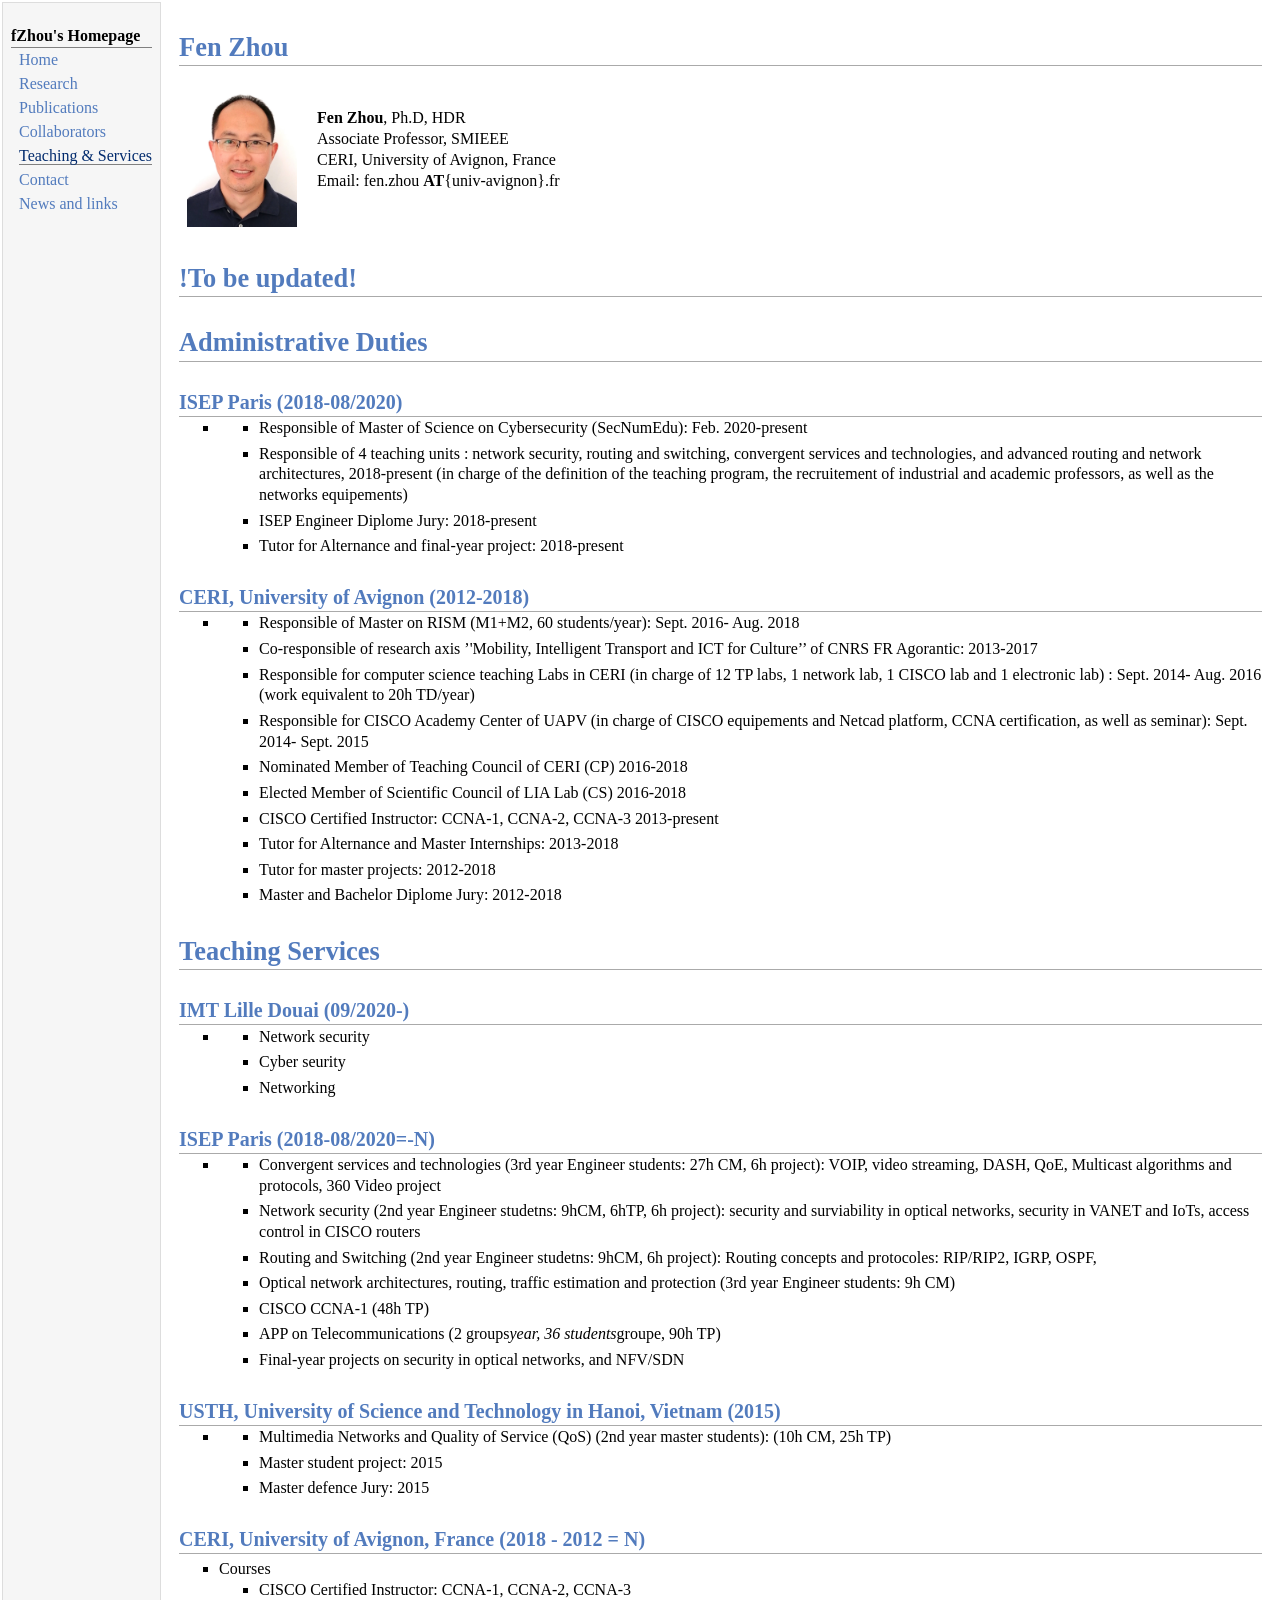
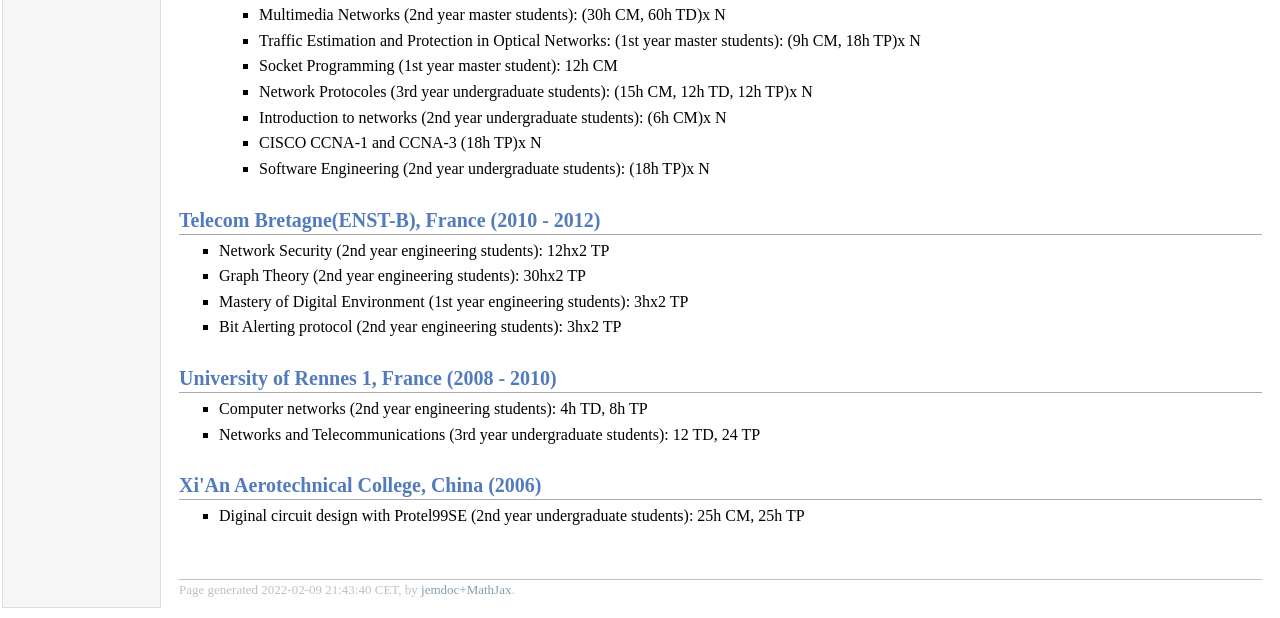
<file: teaching.html>
<!DOCTYPE html PUBLIC "-//W3C//DTD XHTML 1.1//EN"
  "http://www.w3.org/TR/xhtml11/DTD/xhtml11.dtd">
<html xmlns="http://www.w3.org/1999/xhtml" xml:lang="en">
<head>
<meta name="generator" content="jemdoc, see http://jemdoc.jaboc.net/" />
<meta http-equiv="Content-Type" content="text/html;charset=utf-8" />
<link rel="stylesheet" href="jemdoc.css" type="text/css" />
<title></title>
</head>
<body>
<table summary="Table for page layout." id="tlayout">
<tr valign="top">
<td id="layout-menu">
<div class="menu-category">fZhou's Homepage</div>
<div class="menu-item"><a href="index.html">Home</a></div>
<div class="menu-item"><a href="research.html">Research</a></div>
<div class="menu-item"><a href="publication.html">Publications</a></div>
<div class="menu-item"><a href="collaborators.html">Collaborators</a></div>
<div class="menu-item"><a href="teaching.html" class="current">Teaching&nbsp;&amp;&nbsp;Services</a></div>
<div class="menu-item"><a href="contact.html">Contact</a></div>
<div class="menu-item"><a href="news.html">News&nbsp;and&nbsp;links</a></div>
</td>
<td id="layout-content">
<p>

</p>
<h1>Fen Zhou 
</h1>
<p>
</p>
<table class="imgtable"><tr><td>
<a href="IMGLINKTARGET"><img src="Fen2020.jpg" alt="Fen Zhou" width="110px" height="146px" /></a>&nbsp;</td>
<td align="left"><p><b>Fen Zhou</b>, Ph.D, HDR  <br /> 
Associate Professor, SMIEEE <br /> 

CERI, University of Avignon, France <br />

Email: fen.zhou <b>AT</b>{univ-avignon}.fr <br />
</p>
</td></tr></table>
<h1><b>!To be updated!</b>
</h1>
<p>
</p>
<h1>Administrative Duties
</h1>
<h2>ISEP Paris (2018-08/2020)
</h2>

<ul>
<li>
<ul>
<li><p>Responsible of Master of Science on Cybersecurity (SecNumEdu): Feb. 2020-present
</p>
</li>
<li><p>Responsible of 4 teaching units : network security, routing and switching, convergent services and technologies, and advanced routing and network architectures, 2018-present (in charge of the definition of the teaching program, the recruitement of industrial and academic professors, as well as the networks equipements)
</p>
</li>
<li><p>ISEP Engineer Diplome Jury: 2018-present 
</p>
</li>
<li><p>Tutor for Alternance and final-year project: 2018-present  

</p>
</li>
</ul>

</li>
</ul>
<h2>CERI, University of Avignon (2012-2018) 
</h2>

<ul>
<li>
<ul>
<li><p>Responsible of Master on RISM (M1+M2, 60 students/year): Sept. 2016- Aug. 2018
</p>
</li>
<li><p>Co-responsible of research axis  &rsquo;'Mobility, Intelligent Transport and ICT for Culture&rsquo;&rsquo; of CNRS FR Agorantic: 2013-2017
</p>
</li>
<li><p>Responsible for computer science teaching Labs in CERI (in charge of 12 TP labs, 1 network lab, 1 CISCO lab and 1 electronic lab) : Sept. 2014- Aug. 2016 (work equivalent to 20h TD/year)
</p>
</li>
<li><p>Responsible for CISCO Academy Center of UAPV (in charge of CISCO equipements and Netcad platform, CCNA certification, as well as seminar): Sept. 2014- Sept. 2015
</p>
</li>
<li><p>Nominated Member of Teaching Council of CERI (CP) 2016-2018
</p>
</li>
<li><p>Elected Member of Scientific Council of LIA Lab (CS) 2016-2018
</p>
</li>
<li><p>CISCO Certified Instructor: CCNA-1, CCNA-2, CCNA-3  2013-present
</p>
</li>
<li><p>Tutor for Alternance and Master Internships: 2013-2018  
</p>
</li>
<li><p>Tutor for master projects: 2012-2018   
</p>
</li>
<li><p>Master and Bachelor Diplome Jury: 2012-2018

</p>
</li>
</ul>

</li>
</ul>
<h1>Teaching Services
</h1>
<p>
</p>
<h2>IMT Lille Douai (09/2020-) 
</h2>

<ul>
<li>
<ul>
<li><p>Network security
</p>
</li>
<li><p>Cyber seurity
</p>
</li>
<li><p>Networking

</p>
</li>
</ul>

</li>
</ul>
<h2>ISEP Paris (2018-08/2020=-N) 
</h2>

<ul>
<li>
<ul>
<li><p>Convergent services and technologies (3rd year Engineer students: 27h CM, 6h project): VOIP, video streaming, DASH, QoE,  Multicast algorithms and protocols, 360 Video  project  
</p>
</li>
<li><p>Network security (2nd year Engineer studetns: 9hCM, 6hTP, 6h project): security and surviability in optical networks, security in VANET and IoTs, access control in CISCO routers 
</p>
</li>
<li><p>Routing and Switching (2nd year Engineer studetns: 9hCM, 6h project): Routing concepts and protocoles: RIP/RIP2, IGRP, OSPF,
</p>
</li>
<li><p>Optical network architectures, routing, traffic estimation and protection (3rd year Engineer students: 9h CM) 
</p>
</li>
<li><p>CISCO CCNA-1 (48h TP)
</p>
</li>
<li><p>APP on Telecommunications (2 groups<i>year, 36 students</i>groupe, 90h TP)
</p>
</li>
<li><p>Final-year projects on security in optical networks, and NFV/SDN

</p>
</li>
</ul>

</li>
</ul>
<h2>USTH, University of Science and Technology in Hanoi, Vietnam (2015) 
</h2>

<ul>
<li>
<ul>
<li><p>Multimedia Networks and Quality of Service (QoS) (2nd year master students): (10h CM, 25h TP) 
</p>
</li>
<li><p>Master student project: 2015
</p>
</li>
<li><p>Master defence Jury: 2015 

</p>
</li>
</ul>

</li>
</ul>
<h2>CERI, University of Avignon, France (2018 - 2012 = N) 
</h2>
<p>
</p>
<ul>
<li><p>Courses
</p>
<ul>
<li><p>CISCO Certified Instructor: CCNA-1, CCNA-2, CCNA-3 
</p>
</li>
<li><p>Multimedia Networks (2nd year master students): (30h CM, 60h TD)x N 
</p>
</li>
<li><p>Traffic Estimation and Protection in Optical Networks: (1st year master students): (9h CM, 18h TP)x N 
</p>
</li>
<li><p>Socket Programming (1st year master student):  12h CM
</p>
</li>
<li><p>Network Protocoles (3rd year undergraduate students): (15h CM, 12h TD, 12h TP)x N 
</p>
</li>
<li><p>Introduction to networks (2nd year undergraduate students): (6h CM)x N 
</p>
</li>
<li><p>CISCO CCNA-1 and CCNA-3 (18h TP)x N
</p>
</li>
<li><p>Software Engineering (2nd year undergraduate students): (18h TP)x N 

</p>
</li>
</ul>

</li>
</ul>
<h2>Telecom Bretagne(ENST-B), France (2010 - 2012)
</h2>
<ul>
<li><p>Network Security (2nd year engineering students):  12hx2 TP
</p>
</li>
<li><p>Graph Theory (2nd year engineering students): 30hx2 TP
</p>
</li>
<li><p>Mastery of Digital Environment (1st year engineering students): 3hx2 TP
</p>
</li>
<li><p>Bit Alerting protocol (2nd year engineering students): 3hx2 TP


</p>
</li>
</ul>
<h2>University of Rennes 1, France (2008 - 2010)
</h2>
<ul>
<li><p>Computer networks (2nd year engineering students): 4h TD, 8h TP
</p>
</li>
<li><p>Networks and Telecommunications (3rd year undergraduate students): 12 TD, 24 TP 

</p>
</li>
</ul>
<h2>Xi'An Aerotechnical College, China  (2006) 
</h2>
<ul>
<li><p>Diginal circuit design  with Protel99SE (2nd year undergraduate students): 25h CM, 25h TP


</p>
</li>
</ul>
<div id="footer">
<div id="footer-text">
Page generated 2022-02-09 21:43:40 CET, by <a href="https://github.com/wsshin/jemdoc_mathjax" target="blank">jemdoc+MathJax</a>.
</div>
</div>
</td>
</tr>
</table>
</body>
</html>
</file>
<file: jemdoc.css>
/* Default css file for jemdoc. */


table#tlayout {
    border: none;
    border-collapse: separate;
    background: white;
}

body {
	background: white;
	font-family: Georgia, serif;
	padding-bottom: 8px;
	margin: 0;
}


#layout-menu {
	background: #f6f6f6;
	border: 1px solid #dddddd;
	padding-top: 0.5em;
	padding-left: 8px;
	padding-right: 8px;
	font-size: 1.0em;
	width: auto;
	white-space: nowrap;
    text-align: left;
    vertical-align: top;
}

#layout-menu td {
	background: #f4f4f4;
    vertical-align: top;
}

#layout-content {
	padding-top: 0.0em;
	padding-left: 1.0em;
	padding-right: 1.0em;
    border: none;
    background: white;
    text-align: left;
    vertical-align: top;
}

#layout-menu a {
	line-height: 1.5em;
	margin-left: 0.5em;
}

tt {
    background: #ffffdd;
}

pre, tt {
	font-size: 90%;
	font-family: monaco, monospace;
}

a, a > tt {
	color: #224b8d;
	text-decoration: none;
}

a:hover {
	border-bottom: 1px gray dotted;
}

#layout-menu a.current:link, #layout-menu a.current:visited {
	color: #022b6d;
	border-bottom: 1px gray solid;
}
#layout-menu a:link, #layout-menu a:visited, #layout-menu a:hover {
	color: #527bbd;
	text-decoration: none;
}
#layout-menu a:hover {
	text-decoration: none;
}

div.menu-category {
	border-bottom: 1px solid gray;
	margin-top: 0.8em;
	padding-top: 0.2em;
	padding-bottom: 0.1em;
	font-weight: bold;
}

div.menu-item {
	padding-left: 16px;
	text-indent: -16px;
}

div#toptitle {
	padding-bottom: 0.2em;
	margin-bottom: 1.5em;
	border-bottom: 3px double gray;
}

/* Reduce space if we begin the page with a title. */
div#toptitle + h2, div#toptitle + h3 {
	margin-top: -0.7em;
}

div#subtitle {
	margin-top: 0.0em;
	margin-bottom: 0.0em;
	padding-top: 0em;
	padding-bottom: 0.1em;
}

em {
	font-style: italic;
}

strong {
	font-weight: bold;
}


h1, h2, h3 {
	color: #527bbd;
	margin-top: 0.7em;
	margin-bottom: 0.3em;
	padding-bottom: 0.2em;
	line-height: 1.0;
	padding-top: 0.5em;
	border-bottom: 1px solid #aaaaaa;
}

h1 {
	font-size: 165%;
}

h2 {
	padding-top: 0.8em;
	font-size: 125%;
}

h2 + h3 {
    padding-top: 0.2em;
}

h3 {
	font-size: 110%;
	border-bottom: none;
}

p {
	margin-top: 0.0em;
	margin-bottom: 0.8em;
	padding: 0;
	line-height: 1.3;
}

pre {
	padding: 0;
	margin: 0;
}

div#footer {
	font-size: small;
	border-top: 1px solid #c0c0c0;
	padding-top: 0.1em;
	margin-top: 4.0em;
	color: #c0c0c0;
}

div#footer a {
	color: #80a0b0;
}

div#footer-text {
	float: left;
	padding-bottom: 8px;
}

ul, ol, dl {
	margin-top: 0.2em;
	padding-top: 0;
	margin-bottom: 0.8em;
}

dt {
	margin-top: 0.5em;
	margin-bottom: 0;
}

dl {
	margin-left: 20px;
}

dd {
	color: #222222;
}

dd > *:first-child {
	margin-top: 0;
}

ul {
	list-style-position: outside;
	list-style-type: square;
}

p + ul, p + ol {
	margin-top: -0.5em;
}

li ul, li ol {
	margin-top: -0.3em;
}

ol {
	list-style-position: outside;
	list-style-type: decimal;
}

li p, dd p {
	margin-bottom: 0.3em;
}


ol ol {
	list-style-type: lower-alpha;
}

ol ol ol {
	list-style-type: lower-roman;
}

p + div.codeblock {
	margin-top: -0.6em;
}

div.codeblock, div.infoblock {
	margin-right: 0%;
	margin-top: 1.2em;
	margin-bottom: 1.3em;
}

div.blocktitle {
	font-weight: bold;
	color: #cd7b62;
	margin-top: 1.2em;
	margin-bottom: 0.1em;
}

div.blockcontent {
	border: 1px solid silver;
	padding: 0.3em 0.5em;
}

div.infoblock > div.blockcontent {
	background: #ffffee;
}

div.blockcontent p + ul, div.blockcontent p + ol {
	margin-top: 0.4em;
}

div.infoblock p {
	margin-bottom: 0em;
}

div.infoblock li p, div.infoblock dd p {
	margin-bottom: 0.5em;
}

div.infoblock p + p {
	margin-top: 0.8em;
}

div.codeblock > div.blockcontent {
	background: #f6f6f6;
}

span.pycommand {
	color: #000070;
}

span.statement {
	color: #008800;
}
span.builtin {
	color: #000088;
}
span.special {
	color: #990000;
}
span.operator {
	color: #880000;
}
span.error {
	color: #aa0000;
}
span.comment, span.comment > *, span.string, span.string > * {
	color: #606060;
}

@media print {
	#layout-menu { display: none; }
}

#fwtitle {
	margin: 2px;
}

#fwtitle #toptitle {
	padding-left: 0.5em;
	margin-bottom: 0.5em;
}

#layout-content h1:first-child, #layout-content h2:first-child, #layout-content h3:first-child {
	margin-top: -0.7em;
}

div#toptitle h1, #layout-content div#toptitle h1 {
	margin-bottom: 0.0em;
	padding-bottom: 0.1em;
	padding-top: 0;
	margin-top: 0.5em;
	border-bottom: none;
}

img.eq {
	padding: 0;
	padding-left: 0.1em;
	padding-right: 0.1em;
	margin: 0;
}

img.eqwl {
	padding-left: 2em;
	padding-top: 0.6em;
	padding-bottom: 0.2em;
	margin: 0;
}

table {
    border: 2px solid black;
    border-collapse: collapse;
}

td {
    padding: 2px;
    padding-left: 0.5em;
    padding-right: 0.5em;
    text-align: center;
    border: 1px solid gray;
}

table + table {
    margin-top: 1em;
}

tr.heading {
    font-weight: bold;
    border-bottom: 2px solid black;
}

img {
    border: none;
}

table.imgtable, table.imgtable td {
    border: none;
    text-align: left;
}
</file>
